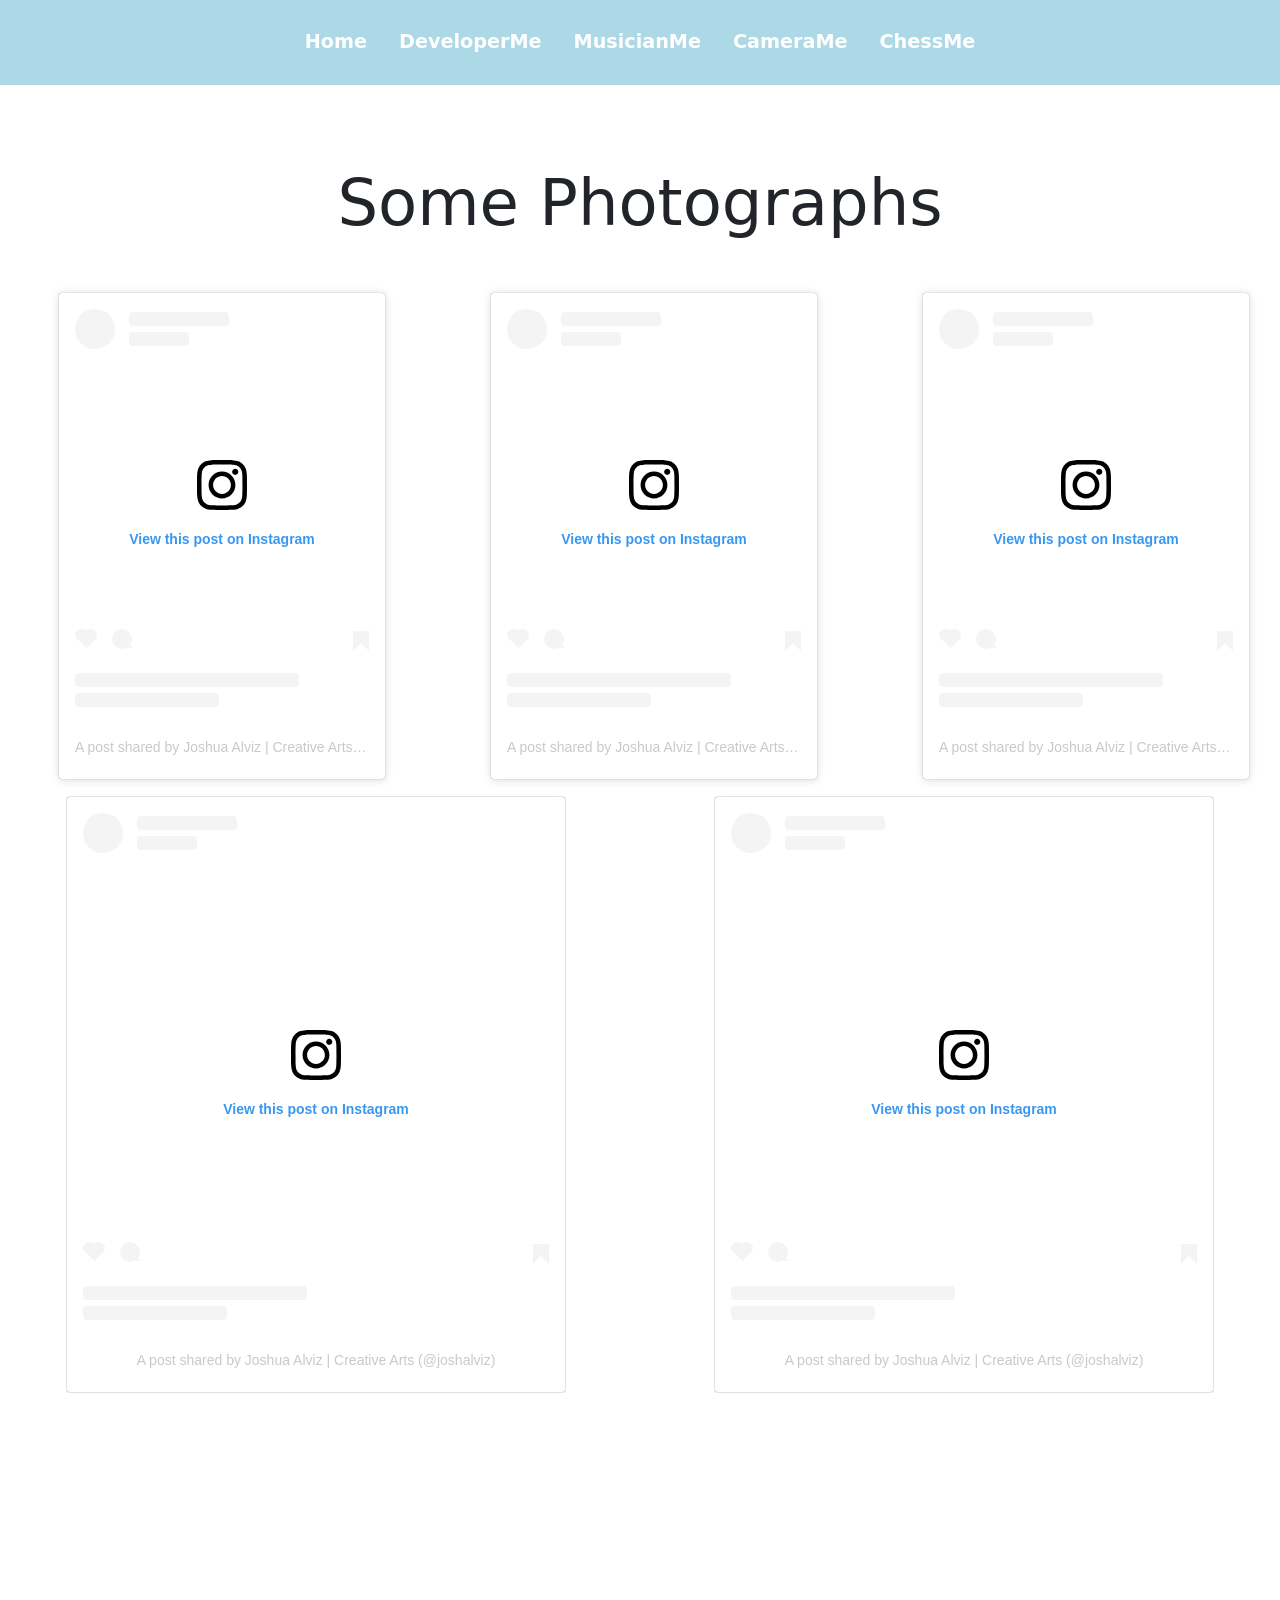
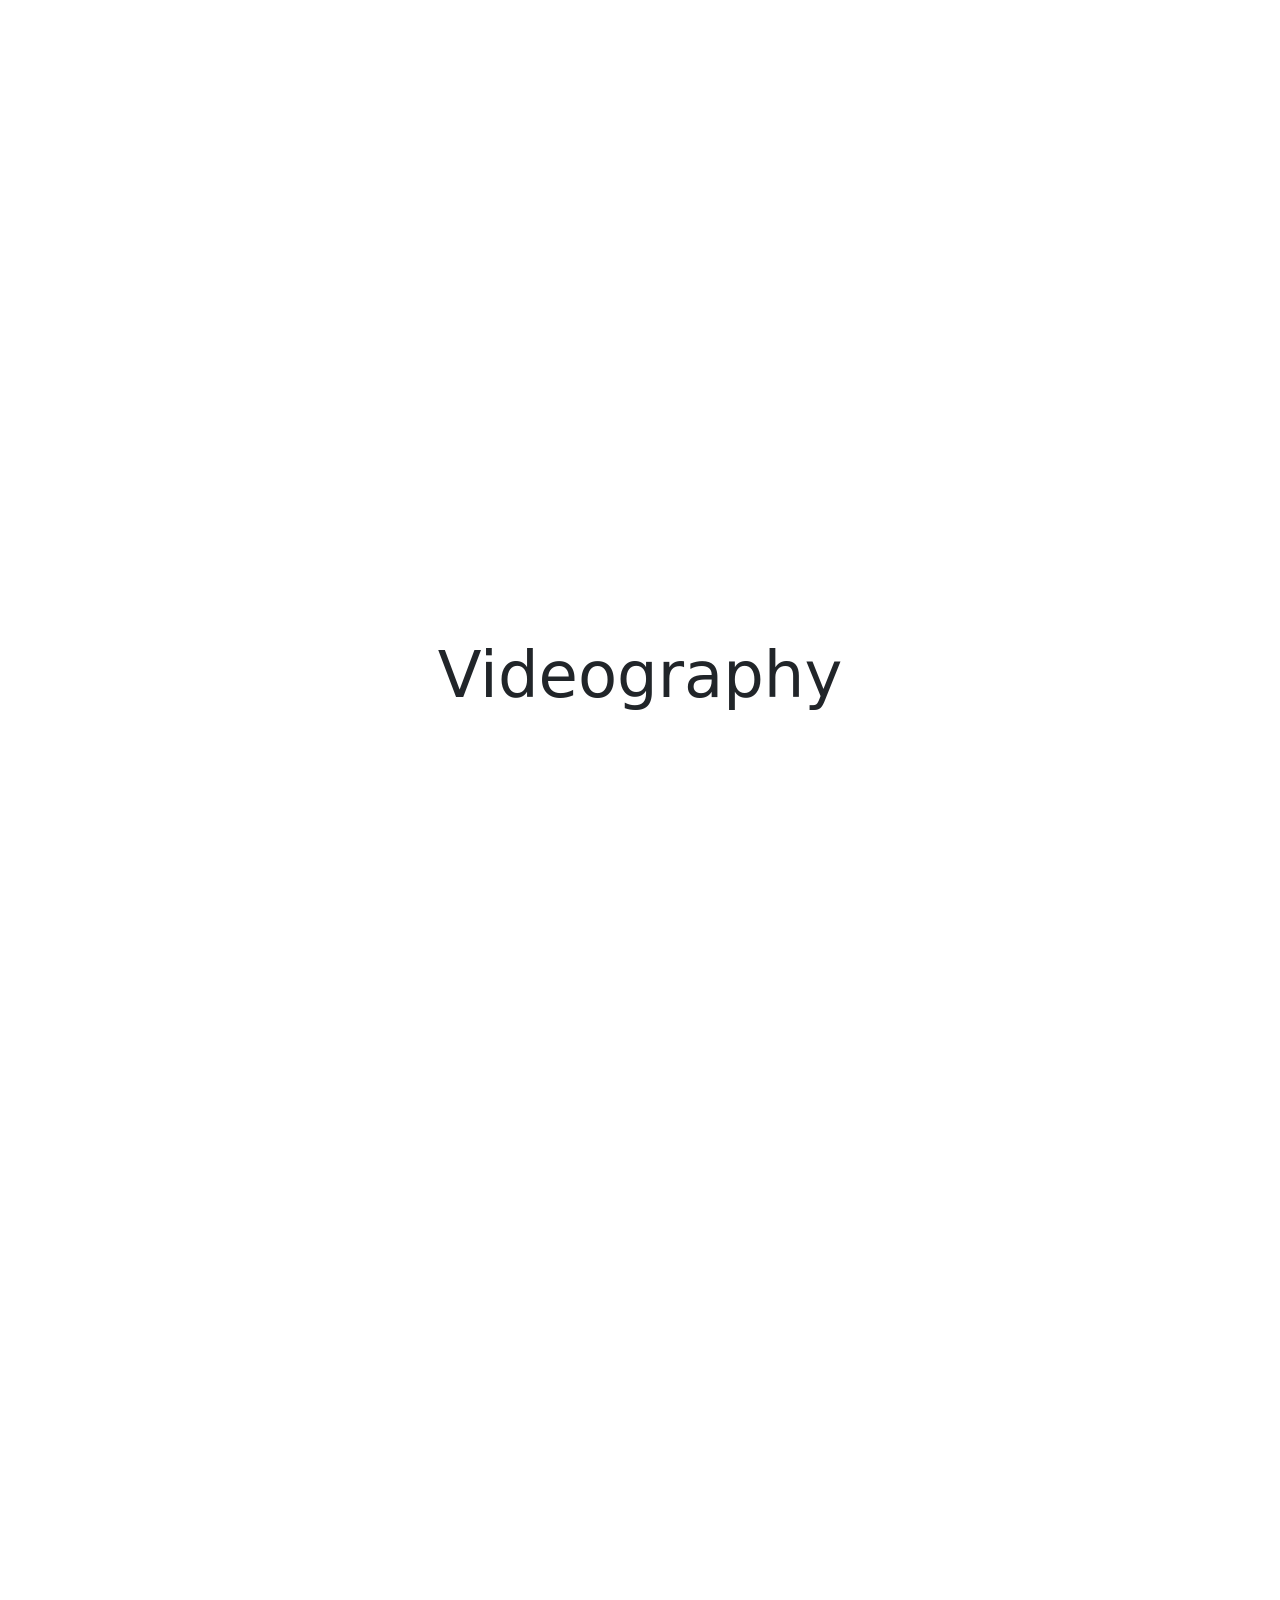
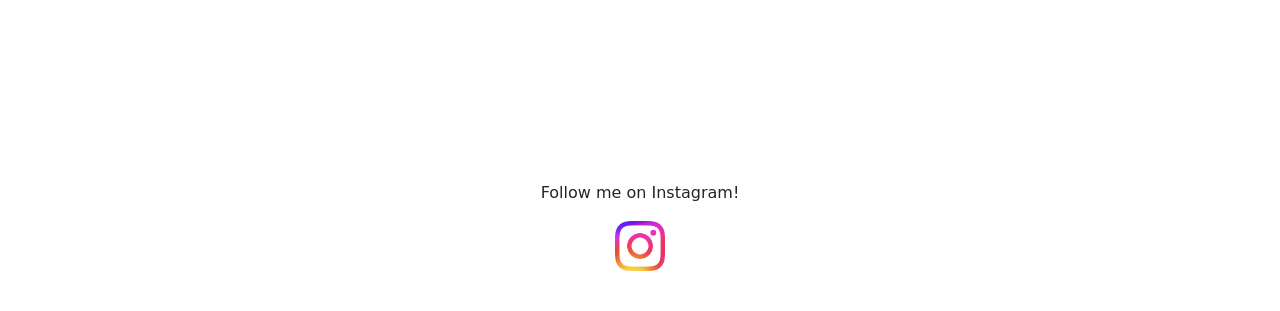
<file: camera.html>
<!doctype html>

<html lang="en">
  <head>
    <meta name="viewport" content="width=device-width, initial-scale=1.0" />

    <meta property="og:title" content="Joshua Alviz - Homepage" />
    <meta property="og:description" content="Portfolio website, about me :)" />
    <meta
      property="og:image"
      content="https://emlud68.github.io/homepage/images/ogimage.png"
    />
    <meta property="og:type" content="website" />

    <meta name="twitter:card" content="summary_large_image" />
    <meta
      name="twitter:url"
      content="https://emlud68.github.io/homepage/developer.html"
    />
    <meta name="twitter:title" content="Joshua Alviz - Homepage" />
    <meta name="twitter:description" content="Portfolio website, about me :)" />
    <meta
      name="twitter:image"
      content="https://emlud68.github.io/homepage/images/ogimage.png"
    />
    <link
      href="https://cdn.jsdelivr.net/npm/bootstrap@5.3.8/dist/css/bootstrap.min.css"
      rel="stylesheet"
      integrity="sha384-sRIl4kxILFvY47J16cr9ZwB07vP4J8+LH7qKQnuqkuIAvNWLzeN8tE5YBujZqJLB"
      crossorigin="anonymous"
    />
    <script
      src="https://cdn.jsdelivr.net/npm/bootstrap@5.3.8/dist/js/bootstrap.bundle.min.js"
      integrity="sha384-FKyoEForCGlyvwx9Hj09JcYn3nv7wiPVlz7YYwJrWVcXK/BmnVDxM+D2scQbITxI"
      crossorigin="anonymous"
    ></script>
    <link href="styles.css" rel="stylesheet" />
    <title>My Webpage</title>
  </head>
  <body>
    <nav id="nav-container">
      <ul class="nav justify-content-center">
        <li class="nav-item">
          <a class="nav-link" href="index.html">Home</a>
        </li>
        <li class="nav-item">
          <a class="nav-link" href="developer.html">DeveloperMe</a>
        </li>
        <li class="nav-item">
          <a class="nav-link" href="musician.html">MusicianMe</a>
        </li>
        <li class="nav-item">
          <a class="nav-link" href="camera.html">CameraMe</a>
        </li>
        <li class="nav-item">
          <a class="nav-link" href="chess.html">ChessMe</a>
        </li>
      </ul>
    </nav>
    <div>
      <section class="artistic-section">
        <h2 class="display-3">Some Photographs</h2>
        <div class="flex-showcase">
          <div class="insta">
            <blockquote
              class="instagram-media"
              data-instgrm-permalink="https://www.instagram.com/p/DU46tyaCcLK/?utm_source=ig_embed&amp;utm_campaign=loading"
              data-instgrm-version="14"
              style="
                background: #fff;
                border: 0;
                border-radius: 3px;
                box-shadow:
                  0 0 1px 0 rgba(0, 0, 0, 0.5),
                  0 1px 10px 0 rgba(0, 0, 0, 0.15);
                margin: 1px;
                max-width: 540px;
                min-width: 326px;
                padding: 0;
                width: 99.375%;
                width: -webkit-calc(100% - 2px);
                width: calc(100% - 2px);
              "
            >
              <div style="padding: 16px">
                <a
                  href="https://www.instagram.com/p/DU46tyaCcLK/?utm_source=ig_embed&amp;utm_campaign=loading"
                  style="
                    background: #ffffff;
                    line-height: 0;
                    padding: 0 0;
                    text-align: center;
                    text-decoration: none;
                    width: 100%;
                  "
                  target="_blank"
                >
                  <div
                    style="
                      display: flex;
                      flex-direction: row;
                      align-items: center;
                    "
                  >
                    <div
                      style="
                        background-color: #f4f4f4;
                        border-radius: 50%;
                        flex-grow: 0;
                        height: 40px;
                        margin-right: 14px;
                        width: 40px;
                      "
                    ></div>
                    <div
                      style="
                        display: flex;
                        flex-direction: column;
                        flex-grow: 1;
                        justify-content: center;
                      "
                    >
                      <div
                        style="
                          background-color: #f4f4f4;
                          border-radius: 4px;
                          flex-grow: 0;
                          height: 14px;
                          margin-bottom: 6px;
                          width: 100px;
                        "
                      ></div>
                      <div
                        style="
                          background-color: #f4f4f4;
                          border-radius: 4px;
                          flex-grow: 0;
                          height: 14px;
                          width: 60px;
                        "
                      ></div>
                    </div>
                  </div>
                  <div style="padding: 19% 0"></div>
                  <div
                    style="
                      display: block;
                      height: 50px;
                      margin: 0 auto 12px;
                      width: 50px;
                    "
                  >
                    <svg
                      width="50px"
                      height="50px"
                      viewBox="0 0 60 60"
                      version="1.1"
                      xmlns="https://www.w3.org/2000/svg"
                      xmlns:xlink="https://www.w3.org/1999/xlink"
                    >
                      <g
                        stroke="none"
                        stroke-width="1"
                        fill="none"
                        fill-rule="evenodd"
                      >
                        <g
                          transform="translate(-511.000000, -20.000000)"
                          fill="#000000"
                        >
                          <g>
                            <path
                              d="M556.869,30.41 C554.814,30.41 553.148,32.076 553.148,34.131 C553.148,36.186 554.814,37.852 556.869,37.852 C558.924,37.852 560.59,36.186 560.59,34.131 C560.59,32.076 558.924,30.41 556.869,30.41 M541,60.657 C535.114,60.657 530.342,55.887 530.342,50 C530.342,44.114 535.114,39.342 541,39.342 C546.887,39.342 551.658,44.114 551.658,50 C551.658,55.887 546.887,60.657 541,60.657 M541,33.886 C532.1,33.886 524.886,41.1 524.886,50 C524.886,58.899 532.1,66.113 541,66.113 C549.9,66.113 557.115,58.899 557.115,50 C557.115,41.1 549.9,33.886 541,33.886 M565.378,62.101 C565.244,65.022 564.756,66.606 564.346,67.663 C563.803,69.06 563.154,70.057 562.106,71.106 C561.058,72.155 560.06,72.803 558.662,73.347 C557.607,73.757 556.021,74.244 553.102,74.378 C549.944,74.521 548.997,74.552 541,74.552 C533.003,74.552 532.056,74.521 528.898,74.378 C525.979,74.244 524.393,73.757 523.338,73.347 C521.94,72.803 520.942,72.155 519.894,71.106 C518.846,70.057 518.197,69.06 517.654,67.663 C517.244,66.606 516.755,65.022 516.623,62.101 C516.479,58.943 516.448,57.996 516.448,50 C516.448,42.003 516.479,41.056 516.623,37.899 C516.755,34.978 517.244,33.391 517.654,32.338 C518.197,30.938 518.846,29.942 519.894,28.894 C520.942,27.846 521.94,27.196 523.338,26.654 C524.393,26.244 525.979,25.756 528.898,25.623 C532.057,25.479 533.004,25.448 541,25.448 C548.997,25.448 549.943,25.479 553.102,25.623 C556.021,25.756 557.607,26.244 558.662,26.654 C560.06,27.196 561.058,27.846 562.106,28.894 C563.154,29.942 563.803,30.938 564.346,32.338 C564.756,33.391 565.244,34.978 565.378,37.899 C565.522,41.056 565.552,42.003 565.552,50 C565.552,57.996 565.522,58.943 565.378,62.101 M570.82,37.631 C570.674,34.438 570.167,32.258 569.425,30.349 C568.659,28.377 567.633,26.702 565.965,25.035 C564.297,23.368 562.623,22.342 560.652,21.575 C558.743,20.834 556.562,20.326 553.369,20.18 C550.169,20.033 549.148,20 541,20 C532.853,20 531.831,20.033 528.631,20.18 C525.438,20.326 523.257,20.834 521.349,21.575 C519.376,22.342 517.703,23.368 516.035,25.035 C514.368,26.702 513.342,28.377 512.574,30.349 C511.834,32.258 511.326,34.438 511.181,37.631 C511.035,40.831 511,41.851 511,50 C511,58.147 511.035,59.17 511.181,62.369 C511.326,65.562 511.834,67.743 512.574,69.651 C513.342,71.625 514.368,73.296 516.035,74.965 C517.703,76.634 519.376,77.658 521.349,78.425 C523.257,79.167 525.438,79.673 528.631,79.82 C531.831,79.965 532.853,80.001 541,80.001 C549.148,80.001 550.169,79.965 553.369,79.82 C556.562,79.673 558.743,79.167 560.652,78.425 C562.623,77.658 564.297,76.634 565.965,74.965 C567.633,73.296 568.659,71.625 569.425,69.651 C570.167,67.743 570.674,65.562 570.82,62.369 C570.966,59.17 571,58.147 571,50 C571,41.851 570.966,40.831 570.82,37.631"
                            ></path>
                          </g>
                        </g>
                      </g>
                    </svg>
                  </div>
                  <div style="padding-top: 8px">
                    <div
                      style="
                        color: #3897f0;
                        font-family: Arial, sans-serif;
                        font-size: 14px;
                        font-style: normal;
                        font-weight: 550;
                        line-height: 18px;
                      "
                    >
                      View this post on Instagram
                    </div>
                  </div>
                  <div style="padding: 12.5% 0"></div>
                  <div
                    style="
                      display: flex;
                      flex-direction: row;
                      margin-bottom: 14px;
                      align-items: center;
                    "
                  >
                    <div>
                      <div
                        style="
                          background-color: #f4f4f4;
                          border-radius: 50%;
                          height: 12.5px;
                          width: 12.5px;
                          transform: translateX(0px) translateY(7px);
                        "
                      ></div>
                      <div
                        style="
                          background-color: #f4f4f4;
                          height: 12.5px;
                          transform: rotate(-45deg) translateX(3px)
                            translateY(1px);
                          width: 12.5px;
                          flex-grow: 0;
                          margin-right: 14px;
                          margin-left: 2px;
                        "
                      ></div>
                      <div
                        style="
                          background-color: #f4f4f4;
                          border-radius: 50%;
                          height: 12.5px;
                          width: 12.5px;
                          transform: translateX(9px) translateY(-18px);
                        "
                      ></div>
                    </div>
                    <div style="margin-left: 8px">
                      <div
                        style="
                          background-color: #f4f4f4;
                          border-radius: 50%;
                          flex-grow: 0;
                          height: 20px;
                          width: 20px;
                        "
                      ></div>
                      <div
                        style="
                          width: 0;
                          height: 0;
                          border-top: 2px solid transparent;
                          border-left: 6px solid #f4f4f4;
                          border-bottom: 2px solid transparent;
                          transform: translateX(16px) translateY(-4px)
                            rotate(30deg);
                        "
                      ></div>
                    </div>
                    <div style="margin-left: auto">
                      <div
                        style="
                          width: 0px;
                          border-top: 8px solid #f4f4f4;
                          border-right: 8px solid transparent;
                          transform: translateY(16px);
                        "
                      ></div>
                      <div
                        style="
                          background-color: #f4f4f4;
                          flex-grow: 0;
                          height: 12px;
                          width: 16px;
                          transform: translateY(-4px);
                        "
                      ></div>
                      <div
                        style="
                          width: 0;
                          height: 0;
                          border-top: 8px solid #f4f4f4;
                          border-left: 8px solid transparent;
                          transform: translateY(-4px) translateX(8px);
                        "
                      ></div>
                    </div>
                  </div>
                  <div
                    style="
                      display: flex;
                      flex-direction: column;
                      flex-grow: 1;
                      justify-content: center;
                      margin-bottom: 24px;
                    "
                  >
                    <div
                      style="
                        background-color: #f4f4f4;
                        border-radius: 4px;
                        flex-grow: 0;
                        height: 14px;
                        margin-bottom: 6px;
                        width: 224px;
                      "
                    ></div>
                    <div
                      style="
                        background-color: #f4f4f4;
                        border-radius: 4px;
                        flex-grow: 0;
                        height: 14px;
                        width: 144px;
                      "
                    ></div></div
                ></a>
                <p
                  style="
                    color: #c9c8cd;
                    font-family: Arial, sans-serif;
                    font-size: 14px;
                    line-height: 17px;
                    margin-bottom: 0;
                    margin-top: 8px;
                    overflow: hidden;
                    padding: 8px 0 7px;
                    text-align: center;
                    text-overflow: ellipsis;
                    white-space: nowrap;
                  "
                >
                  <a
                    href="https://www.instagram.com/p/DU46tyaCcLK/?utm_source=ig_embed&amp;utm_campaign=loading"
                    style="
                      color: #c9c8cd;
                      font-family: Arial, sans-serif;
                      font-size: 14px;
                      font-style: normal;
                      font-weight: normal;
                      line-height: 17px;
                      text-decoration: none;
                    "
                    target="_blank"
                    >A post shared by Joshua Alviz | Creative Arts
                    (@joshalviz)</a
                  >
                </p>
              </div>
            </blockquote>
            <script async src="//www.instagram.com/embed.js"></script>
          </div>
          <div class="insta">
            <blockquote
              class="instagram-media"
              data-instgrm-permalink="https://www.instagram.com/p/DU0PisGCRni/?utm_source=ig_embed&amp;utm_campaign=loading"
              data-instgrm-version="14"
              style="
                background: #fff;
                border: 0;
                border-radius: 3px;
                box-shadow:
                  0 0 1px 0 rgba(0, 0, 0, 0.5),
                  0 1px 10px 0 rgba(0, 0, 0, 0.15);
                margin: 1px;
                max-width: 540px;
                min-width: 326px;
                padding: 0;
                width: 99.375%;
                width: -webkit-calc(100% - 2px);
                width: calc(100% - 2px);
              "
            >
              <div style="padding: 16px">
                <a
                  href="https://www.instagram.com/p/DU0PisGCRni/?utm_source=ig_embed&amp;utm_campaign=loading"
                  style="
                    background: #ffffff;
                    line-height: 0;
                    padding: 0 0;
                    text-align: center;
                    text-decoration: none;
                    width: 100%;
                  "
                  target="_blank"
                >
                  <div
                    style="
                      display: flex;
                      flex-direction: row;
                      align-items: center;
                    "
                  >
                    <div
                      style="
                        background-color: #f4f4f4;
                        border-radius: 50%;
                        flex-grow: 0;
                        height: 40px;
                        margin-right: 14px;
                        width: 40px;
                      "
                    ></div>
                    <div
                      style="
                        display: flex;
                        flex-direction: column;
                        flex-grow: 1;
                        justify-content: center;
                      "
                    >
                      <div
                        style="
                          background-color: #f4f4f4;
                          border-radius: 4px;
                          flex-grow: 0;
                          height: 14px;
                          margin-bottom: 6px;
                          width: 100px;
                        "
                      ></div>
                      <div
                        style="
                          background-color: #f4f4f4;
                          border-radius: 4px;
                          flex-grow: 0;
                          height: 14px;
                          width: 60px;
                        "
                      ></div>
                    </div>
                  </div>
                  <div style="padding: 19% 0"></div>
                  <div
                    style="
                      display: block;
                      height: 50px;
                      margin: 0 auto 12px;
                      width: 50px;
                    "
                  >
                    <svg
                      width="50px"
                      height="50px"
                      viewBox="0 0 60 60"
                      version="1.1"
                      xmlns="https://www.w3.org/2000/svg"
                      xmlns:xlink="https://www.w3.org/1999/xlink"
                    >
                      <g
                        stroke="none"
                        stroke-width="1"
                        fill="none"
                        fill-rule="evenodd"
                      >
                        <g
                          transform="translate(-511.000000, -20.000000)"
                          fill="#000000"
                        >
                          <g>
                            <path
                              d="M556.869,30.41 C554.814,30.41 553.148,32.076 553.148,34.131 C553.148,36.186 554.814,37.852 556.869,37.852 C558.924,37.852 560.59,36.186 560.59,34.131 C560.59,32.076 558.924,30.41 556.869,30.41 M541,60.657 C535.114,60.657 530.342,55.887 530.342,50 C530.342,44.114 535.114,39.342 541,39.342 C546.887,39.342 551.658,44.114 551.658,50 C551.658,55.887 546.887,60.657 541,60.657 M541,33.886 C532.1,33.886 524.886,41.1 524.886,50 C524.886,58.899 532.1,66.113 541,66.113 C549.9,66.113 557.115,58.899 557.115,50 C557.115,41.1 549.9,33.886 541,33.886 M565.378,62.101 C565.244,65.022 564.756,66.606 564.346,67.663 C563.803,69.06 563.154,70.057 562.106,71.106 C561.058,72.155 560.06,72.803 558.662,73.347 C557.607,73.757 556.021,74.244 553.102,74.378 C549.944,74.521 548.997,74.552 541,74.552 C533.003,74.552 532.056,74.521 528.898,74.378 C525.979,74.244 524.393,73.757 523.338,73.347 C521.94,72.803 520.942,72.155 519.894,71.106 C518.846,70.057 518.197,69.06 517.654,67.663 C517.244,66.606 516.755,65.022 516.623,62.101 C516.479,58.943 516.448,57.996 516.448,50 C516.448,42.003 516.479,41.056 516.623,37.899 C516.755,34.978 517.244,33.391 517.654,32.338 C518.197,30.938 518.846,29.942 519.894,28.894 C520.942,27.846 521.94,27.196 523.338,26.654 C524.393,26.244 525.979,25.756 528.898,25.623 C532.057,25.479 533.004,25.448 541,25.448 C548.997,25.448 549.943,25.479 553.102,25.623 C556.021,25.756 557.607,26.244 558.662,26.654 C560.06,27.196 561.058,27.846 562.106,28.894 C563.154,29.942 563.803,30.938 564.346,32.338 C564.756,33.391 565.244,34.978 565.378,37.899 C565.522,41.056 565.552,42.003 565.552,50 C565.552,57.996 565.522,58.943 565.378,62.101 M570.82,37.631 C570.674,34.438 570.167,32.258 569.425,30.349 C568.659,28.377 567.633,26.702 565.965,25.035 C564.297,23.368 562.623,22.342 560.652,21.575 C558.743,20.834 556.562,20.326 553.369,20.18 C550.169,20.033 549.148,20 541,20 C532.853,20 531.831,20.033 528.631,20.18 C525.438,20.326 523.257,20.834 521.349,21.575 C519.376,22.342 517.703,23.368 516.035,25.035 C514.368,26.702 513.342,28.377 512.574,30.349 C511.834,32.258 511.326,34.438 511.181,37.631 C511.035,40.831 511,41.851 511,50 C511,58.147 511.035,59.17 511.181,62.369 C511.326,65.562 511.834,67.743 512.574,69.651 C513.342,71.625 514.368,73.296 516.035,74.965 C517.703,76.634 519.376,77.658 521.349,78.425 C523.257,79.167 525.438,79.673 528.631,79.82 C531.831,79.965 532.853,80.001 541,80.001 C549.148,80.001 550.169,79.965 553.369,79.82 C556.562,79.673 558.743,79.167 560.652,78.425 C562.623,77.658 564.297,76.634 565.965,74.965 C567.633,73.296 568.659,71.625 569.425,69.651 C570.167,67.743 570.674,65.562 570.82,62.369 C570.966,59.17 571,58.147 571,50 C571,41.851 570.966,40.831 570.82,37.631"
                            ></path>
                          </g>
                        </g>
                      </g>
                    </svg>
                  </div>
                  <div style="padding-top: 8px">
                    <div
                      style="
                        color: #3897f0;
                        font-family: Arial, sans-serif;
                        font-size: 14px;
                        font-style: normal;
                        font-weight: 550;
                        line-height: 18px;
                      "
                    >
                      View this post on Instagram
                    </div>
                  </div>
                  <div style="padding: 12.5% 0"></div>
                  <div
                    style="
                      display: flex;
                      flex-direction: row;
                      margin-bottom: 14px;
                      align-items: center;
                    "
                  >
                    <div>
                      <div
                        style="
                          background-color: #f4f4f4;
                          border-radius: 50%;
                          height: 12.5px;
                          width: 12.5px;
                          transform: translateX(0px) translateY(7px);
                        "
                      ></div>
                      <div
                        style="
                          background-color: #f4f4f4;
                          height: 12.5px;
                          transform: rotate(-45deg) translateX(3px)
                            translateY(1px);
                          width: 12.5px;
                          flex-grow: 0;
                          margin-right: 14px;
                          margin-left: 2px;
                        "
                      ></div>
                      <div
                        style="
                          background-color: #f4f4f4;
                          border-radius: 50%;
                          height: 12.5px;
                          width: 12.5px;
                          transform: translateX(9px) translateY(-18px);
                        "
                      ></div>
                    </div>
                    <div style="margin-left: 8px">
                      <div
                        style="
                          background-color: #f4f4f4;
                          border-radius: 50%;
                          flex-grow: 0;
                          height: 20px;
                          width: 20px;
                        "
                      ></div>
                      <div
                        style="
                          width: 0;
                          height: 0;
                          border-top: 2px solid transparent;
                          border-left: 6px solid #f4f4f4;
                          border-bottom: 2px solid transparent;
                          transform: translateX(16px) translateY(-4px)
                            rotate(30deg);
                        "
                      ></div>
                    </div>
                    <div style="margin-left: auto">
                      <div
                        style="
                          width: 0px;
                          border-top: 8px solid #f4f4f4;
                          border-right: 8px solid transparent;
                          transform: translateY(16px);
                        "
                      ></div>
                      <div
                        style="
                          background-color: #f4f4f4;
                          flex-grow: 0;
                          height: 12px;
                          width: 16px;
                          transform: translateY(-4px);
                        "
                      ></div>
                      <div
                        style="
                          width: 0;
                          height: 0;
                          border-top: 8px solid #f4f4f4;
                          border-left: 8px solid transparent;
                          transform: translateY(-4px) translateX(8px);
                        "
                      ></div>
                    </div>
                  </div>
                  <div
                    style="
                      display: flex;
                      flex-direction: column;
                      flex-grow: 1;
                      justify-content: center;
                      margin-bottom: 24px;
                    "
                  >
                    <div
                      style="
                        background-color: #f4f4f4;
                        border-radius: 4px;
                        flex-grow: 0;
                        height: 14px;
                        margin-bottom: 6px;
                        width: 224px;
                      "
                    ></div>
                    <div
                      style="
                        background-color: #f4f4f4;
                        border-radius: 4px;
                        flex-grow: 0;
                        height: 14px;
                        width: 144px;
                      "
                    ></div></div
                ></a>
                <p
                  style="
                    color: #c9c8cd;
                    font-family: Arial, sans-serif;
                    font-size: 14px;
                    line-height: 17px;
                    margin-bottom: 0;
                    margin-top: 8px;
                    overflow: hidden;
                    padding: 8px 0 7px;
                    text-align: center;
                    text-overflow: ellipsis;
                    white-space: nowrap;
                  "
                >
                  <a
                    href="https://www.instagram.com/p/DU0PisGCRni/?utm_source=ig_embed&amp;utm_campaign=loading"
                    style="
                      color: #c9c8cd;
                      font-family: Arial, sans-serif;
                      font-size: 14px;
                      font-style: normal;
                      font-weight: normal;
                      line-height: 17px;
                      text-decoration: none;
                    "
                    target="_blank"
                    >A post shared by Joshua Alviz | Creative Arts
                    (@joshalviz)</a
                  >
                </p>
              </div>
            </blockquote>
            <script async src="//www.instagram.com/embed.js"></script>
          </div>
          <div class="insta">
            <blockquote
              class="instagram-media"
              data-instgrm-permalink="https://www.instagram.com/p/DUiS-FeiZb5/?utm_source=ig_embed&amp;utm_campaign=loading"
              data-instgrm-version="14"
              style="
                background: #fff;
                border: 0;
                border-radius: 3px;
                box-shadow:
                  0 0 1px 0 rgba(0, 0, 0, 0.5),
                  0 1px 10px 0 rgba(0, 0, 0, 0.15);
                margin: 1px;
                max-width: 540px;
                min-width: 326px;
                padding: 0;
                width: 99.375%;
                width: -webkit-calc(100% - 2px);
                width: calc(100% - 2px);
              "
            >
              <div style="padding: 16px">
                <a
                  href="https://www.instagram.com/p/DUiS-FeiZb5/?utm_source=ig_embed&amp;utm_campaign=loading"
                  style="
                    background: #ffffff;
                    line-height: 0;
                    padding: 0 0;
                    text-align: center;
                    text-decoration: none;
                    width: 100%;
                  "
                  target="_blank"
                >
                  <div
                    style="
                      display: flex;
                      flex-direction: row;
                      align-items: center;
                    "
                  >
                    <div
                      style="
                        background-color: #f4f4f4;
                        border-radius: 50%;
                        flex-grow: 0;
                        height: 40px;
                        margin-right: 14px;
                        width: 40px;
                      "
                    ></div>
                    <div
                      style="
                        display: flex;
                        flex-direction: column;
                        flex-grow: 1;
                        justify-content: center;
                      "
                    >
                      <div
                        style="
                          background-color: #f4f4f4;
                          border-radius: 4px;
                          flex-grow: 0;
                          height: 14px;
                          margin-bottom: 6px;
                          width: 100px;
                        "
                      ></div>
                      <div
                        style="
                          background-color: #f4f4f4;
                          border-radius: 4px;
                          flex-grow: 0;
                          height: 14px;
                          width: 60px;
                        "
                      ></div>
                    </div>
                  </div>
                  <div style="padding: 19% 0"></div>
                  <div
                    style="
                      display: block;
                      height: 50px;
                      margin: 0 auto 12px;
                      width: 50px;
                    "
                  >
                    <svg
                      width="50px"
                      height="50px"
                      viewBox="0 0 60 60"
                      version="1.1"
                      xmlns="https://www.w3.org/2000/svg"
                      xmlns:xlink="https://www.w3.org/1999/xlink"
                    >
                      <g
                        stroke="none"
                        stroke-width="1"
                        fill="none"
                        fill-rule="evenodd"
                      >
                        <g
                          transform="translate(-511.000000, -20.000000)"
                          fill="#000000"
                        >
                          <g>
                            <path
                              d="M556.869,30.41 C554.814,30.41 553.148,32.076 553.148,34.131 C553.148,36.186 554.814,37.852 556.869,37.852 C558.924,37.852 560.59,36.186 560.59,34.131 C560.59,32.076 558.924,30.41 556.869,30.41 M541,60.657 C535.114,60.657 530.342,55.887 530.342,50 C530.342,44.114 535.114,39.342 541,39.342 C546.887,39.342 551.658,44.114 551.658,50 C551.658,55.887 546.887,60.657 541,60.657 M541,33.886 C532.1,33.886 524.886,41.1 524.886,50 C524.886,58.899 532.1,66.113 541,66.113 C549.9,66.113 557.115,58.899 557.115,50 C557.115,41.1 549.9,33.886 541,33.886 M565.378,62.101 C565.244,65.022 564.756,66.606 564.346,67.663 C563.803,69.06 563.154,70.057 562.106,71.106 C561.058,72.155 560.06,72.803 558.662,73.347 C557.607,73.757 556.021,74.244 553.102,74.378 C549.944,74.521 548.997,74.552 541,74.552 C533.003,74.552 532.056,74.521 528.898,74.378 C525.979,74.244 524.393,73.757 523.338,73.347 C521.94,72.803 520.942,72.155 519.894,71.106 C518.846,70.057 518.197,69.06 517.654,67.663 C517.244,66.606 516.755,65.022 516.623,62.101 C516.479,58.943 516.448,57.996 516.448,50 C516.448,42.003 516.479,41.056 516.623,37.899 C516.755,34.978 517.244,33.391 517.654,32.338 C518.197,30.938 518.846,29.942 519.894,28.894 C520.942,27.846 521.94,27.196 523.338,26.654 C524.393,26.244 525.979,25.756 528.898,25.623 C532.057,25.479 533.004,25.448 541,25.448 C548.997,25.448 549.943,25.479 553.102,25.623 C556.021,25.756 557.607,26.244 558.662,26.654 C560.06,27.196 561.058,27.846 562.106,28.894 C563.154,29.942 563.803,30.938 564.346,32.338 C564.756,33.391 565.244,34.978 565.378,37.899 C565.522,41.056 565.552,42.003 565.552,50 C565.552,57.996 565.522,58.943 565.378,62.101 M570.82,37.631 C570.674,34.438 570.167,32.258 569.425,30.349 C568.659,28.377 567.633,26.702 565.965,25.035 C564.297,23.368 562.623,22.342 560.652,21.575 C558.743,20.834 556.562,20.326 553.369,20.18 C550.169,20.033 549.148,20 541,20 C532.853,20 531.831,20.033 528.631,20.18 C525.438,20.326 523.257,20.834 521.349,21.575 C519.376,22.342 517.703,23.368 516.035,25.035 C514.368,26.702 513.342,28.377 512.574,30.349 C511.834,32.258 511.326,34.438 511.181,37.631 C511.035,40.831 511,41.851 511,50 C511,58.147 511.035,59.17 511.181,62.369 C511.326,65.562 511.834,67.743 512.574,69.651 C513.342,71.625 514.368,73.296 516.035,74.965 C517.703,76.634 519.376,77.658 521.349,78.425 C523.257,79.167 525.438,79.673 528.631,79.82 C531.831,79.965 532.853,80.001 541,80.001 C549.148,80.001 550.169,79.965 553.369,79.82 C556.562,79.673 558.743,79.167 560.652,78.425 C562.623,77.658 564.297,76.634 565.965,74.965 C567.633,73.296 568.659,71.625 569.425,69.651 C570.167,67.743 570.674,65.562 570.82,62.369 C570.966,59.17 571,58.147 571,50 C571,41.851 570.966,40.831 570.82,37.631"
                            ></path>
                          </g>
                        </g>
                      </g>
                    </svg>
                  </div>
                  <div style="padding-top: 8px">
                    <div
                      style="
                        color: #3897f0;
                        font-family: Arial, sans-serif;
                        font-size: 14px;
                        font-style: normal;
                        font-weight: 550;
                        line-height: 18px;
                      "
                    >
                      View this post on Instagram
                    </div>
                  </div>
                  <div style="padding: 12.5% 0"></div>
                  <div
                    style="
                      display: flex;
                      flex-direction: row;
                      margin-bottom: 14px;
                      align-items: center;
                    "
                  >
                    <div>
                      <div
                        style="
                          background-color: #f4f4f4;
                          border-radius: 50%;
                          height: 12.5px;
                          width: 12.5px;
                          transform: translateX(0px) translateY(7px);
                        "
                      ></div>
                      <div
                        style="
                          background-color: #f4f4f4;
                          height: 12.5px;
                          transform: rotate(-45deg) translateX(3px)
                            translateY(1px);
                          width: 12.5px;
                          flex-grow: 0;
                          margin-right: 14px;
                          margin-left: 2px;
                        "
                      ></div>
                      <div
                        style="
                          background-color: #f4f4f4;
                          border-radius: 50%;
                          height: 12.5px;
                          width: 12.5px;
                          transform: translateX(9px) translateY(-18px);
                        "
                      ></div>
                    </div>
                    <div style="margin-left: 8px">
                      <div
                        style="
                          background-color: #f4f4f4;
                          border-radius: 50%;
                          flex-grow: 0;
                          height: 20px;
                          width: 20px;
                        "
                      ></div>
                      <div
                        style="
                          width: 0;
                          height: 0;
                          border-top: 2px solid transparent;
                          border-left: 6px solid #f4f4f4;
                          border-bottom: 2px solid transparent;
                          transform: translateX(16px) translateY(-4px)
                            rotate(30deg);
                        "
                      ></div>
                    </div>
                    <div style="margin-left: auto">
                      <div
                        style="
                          width: 0px;
                          border-top: 8px solid #f4f4f4;
                          border-right: 8px solid transparent;
                          transform: translateY(16px);
                        "
                      ></div>
                      <div
                        style="
                          background-color: #f4f4f4;
                          flex-grow: 0;
                          height: 12px;
                          width: 16px;
                          transform: translateY(-4px);
                        "
                      ></div>
                      <div
                        style="
                          width: 0;
                          height: 0;
                          border-top: 8px solid #f4f4f4;
                          border-left: 8px solid transparent;
                          transform: translateY(-4px) translateX(8px);
                        "
                      ></div>
                    </div>
                  </div>
                  <div
                    style="
                      display: flex;
                      flex-direction: column;
                      flex-grow: 1;
                      justify-content: center;
                      margin-bottom: 24px;
                    "
                  >
                    <div
                      style="
                        background-color: #f4f4f4;
                        border-radius: 4px;
                        flex-grow: 0;
                        height: 14px;
                        margin-bottom: 6px;
                        width: 224px;
                      "
                    ></div>
                    <div
                      style="
                        background-color: #f4f4f4;
                        border-radius: 4px;
                        flex-grow: 0;
                        height: 14px;
                        width: 144px;
                      "
                    ></div></div
                ></a>
                <p
                  style="
                    color: #c9c8cd;
                    font-family: Arial, sans-serif;
                    font-size: 14px;
                    line-height: 17px;
                    margin-bottom: 0;
                    margin-top: 8px;
                    overflow: hidden;
                    padding: 8px 0 7px;
                    text-align: center;
                    text-overflow: ellipsis;
                    white-space: nowrap;
                  "
                >
                  <a
                    href="https://www.instagram.com/p/DUiS-FeiZb5/?utm_source=ig_embed&amp;utm_campaign=loading"
                    style="
                      color: #c9c8cd;
                      font-family: Arial, sans-serif;
                      font-size: 14px;
                      font-style: normal;
                      font-weight: normal;
                      line-height: 17px;
                      text-decoration: none;
                    "
                    target="_blank"
                    >A post shared by Joshua Alviz | Creative Arts
                    (@joshalviz)</a
                  >
                </p>
              </div>
            </blockquote>
            <script async src="//www.instagram.com/embed.js"></script>
          </div>
          <div class="insta-horizontal">
            <blockquote
              class="instagram-media"
              data-instgrm-permalink="https://www.instagram.com/p/DBWjLW-yYhl/?utm_source=ig_embed&amp;utm_campaign=loading"
              data-instgrm-version="14"
              style="
                background: #fff;
                border: 0;
                border-radius: 3px;
                box-shadow:
                  0 0 1px 0 rgba(0, 0, 0, 0.5),
                  0 1px 10px 0 rgba(0, 0, 0, 0.15);
                margin: 1px;
                max-width: 540px;
                min-width: 326px;
                padding: 0;
                width: 99.375%;
                width: -webkit-calc(100% - 2px);
                width: calc(100% - 2px);
              "
            >
              <div style="padding: 16px">
                <a
                  href="https://www.instagram.com/p/DBWjLW-yYhl/?utm_source=ig_embed&amp;utm_campaign=loading"
                  style="
                    background: #ffffff;
                    line-height: 0;
                    padding: 0 0;
                    text-align: center;
                    text-decoration: none;
                    width: 100%;
                  "
                  target="_blank"
                >
                  <div
                    style="
                      display: flex;
                      flex-direction: row;
                      align-items: center;
                    "
                  >
                    <div
                      style="
                        background-color: #f4f4f4;
                        border-radius: 50%;
                        flex-grow: 0;
                        height: 40px;
                        margin-right: 14px;
                        width: 40px;
                      "
                    ></div>
                    <div
                      style="
                        display: flex;
                        flex-direction: column;
                        flex-grow: 1;
                        justify-content: center;
                      "
                    >
                      <div
                        style="
                          background-color: #f4f4f4;
                          border-radius: 4px;
                          flex-grow: 0;
                          height: 14px;
                          margin-bottom: 6px;
                          width: 100px;
                        "
                      ></div>
                      <div
                        style="
                          background-color: #f4f4f4;
                          border-radius: 4px;
                          flex-grow: 0;
                          height: 14px;
                          width: 60px;
                        "
                      ></div>
                    </div>
                  </div>
                  <div style="padding: 19% 0"></div>
                  <div
                    style="
                      display: block;
                      height: 50px;
                      margin: 0 auto 12px;
                      width: 50px;
                    "
                  >
                    <svg
                      width="50px"
                      height="50px"
                      viewBox="0 0 60 60"
                      version="1.1"
                      xmlns="https://www.w3.org/2000/svg"
                      xmlns:xlink="https://www.w3.org/1999/xlink"
                    >
                      <g
                        stroke="none"
                        stroke-width="1"
                        fill="none"
                        fill-rule="evenodd"
                      >
                        <g
                          transform="translate(-511.000000, -20.000000)"
                          fill="#000000"
                        >
                          <g>
                            <path
                              d="M556.869,30.41 C554.814,30.41 553.148,32.076 553.148,34.131 C553.148,36.186 554.814,37.852 556.869,37.852 C558.924,37.852 560.59,36.186 560.59,34.131 C560.59,32.076 558.924,30.41 556.869,30.41 M541,60.657 C535.114,60.657 530.342,55.887 530.342,50 C530.342,44.114 535.114,39.342 541,39.342 C546.887,39.342 551.658,44.114 551.658,50 C551.658,55.887 546.887,60.657 541,60.657 M541,33.886 C532.1,33.886 524.886,41.1 524.886,50 C524.886,58.899 532.1,66.113 541,66.113 C549.9,66.113 557.115,58.899 557.115,50 C557.115,41.1 549.9,33.886 541,33.886 M565.378,62.101 C565.244,65.022 564.756,66.606 564.346,67.663 C563.803,69.06 563.154,70.057 562.106,71.106 C561.058,72.155 560.06,72.803 558.662,73.347 C557.607,73.757 556.021,74.244 553.102,74.378 C549.944,74.521 548.997,74.552 541,74.552 C533.003,74.552 532.056,74.521 528.898,74.378 C525.979,74.244 524.393,73.757 523.338,73.347 C521.94,72.803 520.942,72.155 519.894,71.106 C518.846,70.057 518.197,69.06 517.654,67.663 C517.244,66.606 516.755,65.022 516.623,62.101 C516.479,58.943 516.448,57.996 516.448,50 C516.448,42.003 516.479,41.056 516.623,37.899 C516.755,34.978 517.244,33.391 517.654,32.338 C518.197,30.938 518.846,29.942 519.894,28.894 C520.942,27.846 521.94,27.196 523.338,26.654 C524.393,26.244 525.979,25.756 528.898,25.623 C532.057,25.479 533.004,25.448 541,25.448 C548.997,25.448 549.943,25.479 553.102,25.623 C556.021,25.756 557.607,26.244 558.662,26.654 C560.06,27.196 561.058,27.846 562.106,28.894 C563.154,29.942 563.803,30.938 564.346,32.338 C564.756,33.391 565.244,34.978 565.378,37.899 C565.522,41.056 565.552,42.003 565.552,50 C565.552,57.996 565.522,58.943 565.378,62.101 M570.82,37.631 C570.674,34.438 570.167,32.258 569.425,30.349 C568.659,28.377 567.633,26.702 565.965,25.035 C564.297,23.368 562.623,22.342 560.652,21.575 C558.743,20.834 556.562,20.326 553.369,20.18 C550.169,20.033 549.148,20 541,20 C532.853,20 531.831,20.033 528.631,20.18 C525.438,20.326 523.257,20.834 521.349,21.575 C519.376,22.342 517.703,23.368 516.035,25.035 C514.368,26.702 513.342,28.377 512.574,30.349 C511.834,32.258 511.326,34.438 511.181,37.631 C511.035,40.831 511,41.851 511,50 C511,58.147 511.035,59.17 511.181,62.369 C511.326,65.562 511.834,67.743 512.574,69.651 C513.342,71.625 514.368,73.296 516.035,74.965 C517.703,76.634 519.376,77.658 521.349,78.425 C523.257,79.167 525.438,79.673 528.631,79.82 C531.831,79.965 532.853,80.001 541,80.001 C549.148,80.001 550.169,79.965 553.369,79.82 C556.562,79.673 558.743,79.167 560.652,78.425 C562.623,77.658 564.297,76.634 565.965,74.965 C567.633,73.296 568.659,71.625 569.425,69.651 C570.167,67.743 570.674,65.562 570.82,62.369 C570.966,59.17 571,58.147 571,50 C571,41.851 570.966,40.831 570.82,37.631"
                            ></path>
                          </g>
                        </g>
                      </g>
                    </svg>
                  </div>
                  <div style="padding-top: 8px">
                    <div
                      style="
                        color: #3897f0;
                        font-family: Arial, sans-serif;
                        font-size: 14px;
                        font-style: normal;
                        font-weight: 550;
                        line-height: 18px;
                      "
                    >
                      View this post on Instagram
                    </div>
                  </div>
                  <div style="padding: 12.5% 0"></div>
                  <div
                    style="
                      display: flex;
                      flex-direction: row;
                      margin-bottom: 14px;
                      align-items: center;
                    "
                  >
                    <div>
                      <div
                        style="
                          background-color: #f4f4f4;
                          border-radius: 50%;
                          height: 12.5px;
                          width: 12.5px;
                          transform: translateX(0px) translateY(7px);
                        "
                      ></div>
                      <div
                        style="
                          background-color: #f4f4f4;
                          height: 12.5px;
                          transform: rotate(-45deg) translateX(3px)
                            translateY(1px);
                          width: 12.5px;
                          flex-grow: 0;
                          margin-right: 14px;
                          margin-left: 2px;
                        "
                      ></div>
                      <div
                        style="
                          background-color: #f4f4f4;
                          border-radius: 50%;
                          height: 12.5px;
                          width: 12.5px;
                          transform: translateX(9px) translateY(-18px);
                        "
                      ></div>
                    </div>
                    <div style="margin-left: 8px">
                      <div
                        style="
                          background-color: #f4f4f4;
                          border-radius: 50%;
                          flex-grow: 0;
                          height: 20px;
                          width: 20px;
                        "
                      ></div>
                      <div
                        style="
                          width: 0;
                          height: 0;
                          border-top: 2px solid transparent;
                          border-left: 6px solid #f4f4f4;
                          border-bottom: 2px solid transparent;
                          transform: translateX(16px) translateY(-4px)
                            rotate(30deg);
                        "
                      ></div>
                    </div>
                    <div style="margin-left: auto">
                      <div
                        style="
                          width: 0px;
                          border-top: 8px solid #f4f4f4;
                          border-right: 8px solid transparent;
                          transform: translateY(16px);
                        "
                      ></div>
                      <div
                        style="
                          background-color: #f4f4f4;
                          flex-grow: 0;
                          height: 12px;
                          width: 16px;
                          transform: translateY(-4px);
                        "
                      ></div>
                      <div
                        style="
                          width: 0;
                          height: 0;
                          border-top: 8px solid #f4f4f4;
                          border-left: 8px solid transparent;
                          transform: translateY(-4px) translateX(8px);
                        "
                      ></div>
                    </div>
                  </div>
                  <div
                    style="
                      display: flex;
                      flex-direction: column;
                      flex-grow: 1;
                      justify-content: center;
                      margin-bottom: 24px;
                    "
                  >
                    <div
                      style="
                        background-color: #f4f4f4;
                        border-radius: 4px;
                        flex-grow: 0;
                        height: 14px;
                        margin-bottom: 6px;
                        width: 224px;
                      "
                    ></div>
                    <div
                      style="
                        background-color: #f4f4f4;
                        border-radius: 4px;
                        flex-grow: 0;
                        height: 14px;
                        width: 144px;
                      "
                    ></div></div
                ></a>
                <p
                  style="
                    color: #c9c8cd;
                    font-family: Arial, sans-serif;
                    font-size: 14px;
                    line-height: 17px;
                    margin-bottom: 0;
                    margin-top: 8px;
                    overflow: hidden;
                    padding: 8px 0 7px;
                    text-align: center;
                    text-overflow: ellipsis;
                    white-space: nowrap;
                  "
                >
                  <a
                    href="https://www.instagram.com/p/DBWjLW-yYhl/?utm_source=ig_embed&amp;utm_campaign=loading"
                    style="
                      color: #c9c8cd;
                      font-family: Arial, sans-serif;
                      font-size: 14px;
                      font-style: normal;
                      font-weight: normal;
                      line-height: 17px;
                      text-decoration: none;
                    "
                    target="_blank"
                    >A post shared by Joshua Alviz | Creative Arts
                    (@joshalviz)</a
                  >
                </p>
              </div>
            </blockquote>
            <script async src="//www.instagram.com/embed.js"></script>
          </div>
          <div class="insta-horizontal">
            <blockquote
              class="instagram-media"
              data-instgrm-permalink="https://www.instagram.com/p/DGQ4EVFyjik/?utm_source=ig_embed&amp;utm_campaign=loading"
              data-instgrm-version="14"
              style="
                background: #fff;
                border: 0;
                border-radius: 3px;
                box-shadow:
                  0 0 1px 0 rgba(0, 0, 0, 0.5),
                  0 1px 10px 0 rgba(0, 0, 0, 0.15);
                margin: 1px;
                max-width: 540px;
                min-width: 326px;
                padding: 0;
                width: 99.375%;
                width: -webkit-calc(100% - 2px);
                width: calc(100% - 2px);
              "
            >
              <div style="padding: 16px">
                <a
                  href="https://www.instagram.com/p/DGQ4EVFyjik/?utm_source=ig_embed&amp;utm_campaign=loading"
                  style="
                    background: #ffffff;
                    line-height: 0;
                    padding: 0 0;
                    text-align: center;
                    text-decoration: none;
                    width: 100%;
                  "
                  target="_blank"
                >
                  <div
                    style="
                      display: flex;
                      flex-direction: row;
                      align-items: center;
                    "
                  >
                    <div
                      style="
                        background-color: #f4f4f4;
                        border-radius: 50%;
                        flex-grow: 0;
                        height: 40px;
                        margin-right: 14px;
                        width: 40px;
                      "
                    ></div>
                    <div
                      style="
                        display: flex;
                        flex-direction: column;
                        flex-grow: 1;
                        justify-content: center;
                      "
                    >
                      <div
                        style="
                          background-color: #f4f4f4;
                          border-radius: 4px;
                          flex-grow: 0;
                          height: 14px;
                          margin-bottom: 6px;
                          width: 100px;
                        "
                      ></div>
                      <div
                        style="
                          background-color: #f4f4f4;
                          border-radius: 4px;
                          flex-grow: 0;
                          height: 14px;
                          width: 60px;
                        "
                      ></div>
                    </div>
                  </div>
                  <div style="padding: 19% 0"></div>
                  <div
                    style="
                      display: block;
                      height: 50px;
                      margin: 0 auto 12px;
                      width: 50px;
                    "
                  >
                    <svg
                      width="50px"
                      height="50px"
                      viewBox="0 0 60 60"
                      version="1.1"
                      xmlns="https://www.w3.org/2000/svg"
                      xmlns:xlink="https://www.w3.org/1999/xlink"
                    >
                      <g
                        stroke="none"
                        stroke-width="1"
                        fill="none"
                        fill-rule="evenodd"
                      >
                        <g
                          transform="translate(-511.000000, -20.000000)"
                          fill="#000000"
                        >
                          <g>
                            <path
                              d="M556.869,30.41 C554.814,30.41 553.148,32.076 553.148,34.131 C553.148,36.186 554.814,37.852 556.869,37.852 C558.924,37.852 560.59,36.186 560.59,34.131 C560.59,32.076 558.924,30.41 556.869,30.41 M541,60.657 C535.114,60.657 530.342,55.887 530.342,50 C530.342,44.114 535.114,39.342 541,39.342 C546.887,39.342 551.658,44.114 551.658,50 C551.658,55.887 546.887,60.657 541,60.657 M541,33.886 C532.1,33.886 524.886,41.1 524.886,50 C524.886,58.899 532.1,66.113 541,66.113 C549.9,66.113 557.115,58.899 557.115,50 C557.115,41.1 549.9,33.886 541,33.886 M565.378,62.101 C565.244,65.022 564.756,66.606 564.346,67.663 C563.803,69.06 563.154,70.057 562.106,71.106 C561.058,72.155 560.06,72.803 558.662,73.347 C557.607,73.757 556.021,74.244 553.102,74.378 C549.944,74.521 548.997,74.552 541,74.552 C533.003,74.552 532.056,74.521 528.898,74.378 C525.979,74.244 524.393,73.757 523.338,73.347 C521.94,72.803 520.942,72.155 519.894,71.106 C518.846,70.057 518.197,69.06 517.654,67.663 C517.244,66.606 516.755,65.022 516.623,62.101 C516.479,58.943 516.448,57.996 516.448,50 C516.448,42.003 516.479,41.056 516.623,37.899 C516.755,34.978 517.244,33.391 517.654,32.338 C518.197,30.938 518.846,29.942 519.894,28.894 C520.942,27.846 521.94,27.196 523.338,26.654 C524.393,26.244 525.979,25.756 528.898,25.623 C532.057,25.479 533.004,25.448 541,25.448 C548.997,25.448 549.943,25.479 553.102,25.623 C556.021,25.756 557.607,26.244 558.662,26.654 C560.06,27.196 561.058,27.846 562.106,28.894 C563.154,29.942 563.803,30.938 564.346,32.338 C564.756,33.391 565.244,34.978 565.378,37.899 C565.522,41.056 565.552,42.003 565.552,50 C565.552,57.996 565.522,58.943 565.378,62.101 M570.82,37.631 C570.674,34.438 570.167,32.258 569.425,30.349 C568.659,28.377 567.633,26.702 565.965,25.035 C564.297,23.368 562.623,22.342 560.652,21.575 C558.743,20.834 556.562,20.326 553.369,20.18 C550.169,20.033 549.148,20 541,20 C532.853,20 531.831,20.033 528.631,20.18 C525.438,20.326 523.257,20.834 521.349,21.575 C519.376,22.342 517.703,23.368 516.035,25.035 C514.368,26.702 513.342,28.377 512.574,30.349 C511.834,32.258 511.326,34.438 511.181,37.631 C511.035,40.831 511,41.851 511,50 C511,58.147 511.035,59.17 511.181,62.369 C511.326,65.562 511.834,67.743 512.574,69.651 C513.342,71.625 514.368,73.296 516.035,74.965 C517.703,76.634 519.376,77.658 521.349,78.425 C523.257,79.167 525.438,79.673 528.631,79.82 C531.831,79.965 532.853,80.001 541,80.001 C549.148,80.001 550.169,79.965 553.369,79.82 C556.562,79.673 558.743,79.167 560.652,78.425 C562.623,77.658 564.297,76.634 565.965,74.965 C567.633,73.296 568.659,71.625 569.425,69.651 C570.167,67.743 570.674,65.562 570.82,62.369 C570.966,59.17 571,58.147 571,50 C571,41.851 570.966,40.831 570.82,37.631"
                            ></path>
                          </g>
                        </g>
                      </g>
                    </svg>
                  </div>
                  <div style="padding-top: 8px">
                    <div
                      style="
                        color: #3897f0;
                        font-family: Arial, sans-serif;
                        font-size: 14px;
                        font-style: normal;
                        font-weight: 550;
                        line-height: 18px;
                      "
                    >
                      View this post on Instagram
                    </div>
                  </div>
                  <div style="padding: 12.5% 0"></div>
                  <div
                    style="
                      display: flex;
                      flex-direction: row;
                      margin-bottom: 14px;
                      align-items: center;
                    "
                  >
                    <div>
                      <div
                        style="
                          background-color: #f4f4f4;
                          border-radius: 50%;
                          height: 12.5px;
                          width: 12.5px;
                          transform: translateX(0px) translateY(7px);
                        "
                      ></div>
                      <div
                        style="
                          background-color: #f4f4f4;
                          height: 12.5px;
                          transform: rotate(-45deg) translateX(3px)
                            translateY(1px);
                          width: 12.5px;
                          flex-grow: 0;
                          margin-right: 14px;
                          margin-left: 2px;
                        "
                      ></div>
                      <div
                        style="
                          background-color: #f4f4f4;
                          border-radius: 50%;
                          height: 12.5px;
                          width: 12.5px;
                          transform: translateX(9px) translateY(-18px);
                        "
                      ></div>
                    </div>
                    <div style="margin-left: 8px">
                      <div
                        style="
                          background-color: #f4f4f4;
                          border-radius: 50%;
                          flex-grow: 0;
                          height: 20px;
                          width: 20px;
                        "
                      ></div>
                      <div
                        style="
                          width: 0;
                          height: 0;
                          border-top: 2px solid transparent;
                          border-left: 6px solid #f4f4f4;
                          border-bottom: 2px solid transparent;
                          transform: translateX(16px) translateY(-4px)
                            rotate(30deg);
                        "
                      ></div>
                    </div>
                    <div style="margin-left: auto">
                      <div
                        style="
                          width: 0px;
                          border-top: 8px solid #f4f4f4;
                          border-right: 8px solid transparent;
                          transform: translateY(16px);
                        "
                      ></div>
                      <div
                        style="
                          background-color: #f4f4f4;
                          flex-grow: 0;
                          height: 12px;
                          width: 16px;
                          transform: translateY(-4px);
                        "
                      ></div>
                      <div
                        style="
                          width: 0;
                          height: 0;
                          border-top: 8px solid #f4f4f4;
                          border-left: 8px solid transparent;
                          transform: translateY(-4px) translateX(8px);
                        "
                      ></div>
                    </div>
                  </div>
                  <div
                    style="
                      display: flex;
                      flex-direction: column;
                      flex-grow: 1;
                      justify-content: center;
                      margin-bottom: 24px;
                    "
                  >
                    <div
                      style="
                        background-color: #f4f4f4;
                        border-radius: 4px;
                        flex-grow: 0;
                        height: 14px;
                        margin-bottom: 6px;
                        width: 224px;
                      "
                    ></div>
                    <div
                      style="
                        background-color: #f4f4f4;
                        border-radius: 4px;
                        flex-grow: 0;
                        height: 14px;
                        width: 144px;
                      "
                    ></div></div
                ></a>
                <p
                  style="
                    color: #c9c8cd;
                    font-family: Arial, sans-serif;
                    font-size: 14px;
                    line-height: 17px;
                    margin-bottom: 0;
                    margin-top: 8px;
                    overflow: hidden;
                    padding: 8px 0 7px;
                    text-align: center;
                    text-overflow: ellipsis;
                    white-space: nowrap;
                  "
                >
                  <a
                    href="https://www.instagram.com/p/DGQ4EVFyjik/?utm_source=ig_embed&amp;utm_campaign=loading"
                    style="
                      color: #c9c8cd;
                      font-family: Arial, sans-serif;
                      font-size: 14px;
                      font-style: normal;
                      font-weight: normal;
                      line-height: 17px;
                      text-decoration: none;
                    "
                    target="_blank"
                    >A post shared by Joshua Alviz | Creative Arts
                    (@joshalviz)</a
                  >
                </p>
              </div>
            </blockquote>
            <script async src="//www.instagram.com/embed.js"></script>
          </div>
          <div class="insta-horizontal">
            <iframe
              src="https://www.facebook.com/plugins/post.php?href=https%3A%2F%2Fwww.facebook.com%2Fmother.and.sons.music%2Fposts%2Fpfbid02K5HJ7ywezkhod4GngrXWMCgaquuruaPqYuzNA2WRBGtTHDdKbdi2c1KXgEpSG2T1l&show_text=true&width=500"
              height="748"
              style="border: none; overflow: hidden"
              scrolling="no"
              frameborder="0"
              allowfullscreen="true"
              allow="
                autoplay;
                clipboard-write;
                encrypted-media;
                picture-in-picture;
                web-share;
              "
            ></iframe>
          </div>
          <div class="insta-horizontal">
            <iframe
              src="https://www.facebook.com/plugins/post.php?href=https%3A%2F%2Fwww.facebook.com%2Fmother.and.sons.music%2Fposts%2Fpfbid02NvBLzPiZxmn2NkRgSid8ytL4xYNVKdUVcF3usnwMFJueqDmL6rEwBX2Tx9zWGDQ8l&show_text=true&width=500"
              width="500"
              height="562"
              style="border: none; overflow: hidden"
              scrolling="no"
              frameborder="0"
              allowfullscreen="true"
              allow="
                autoplay;
                clipboard-write;
                encrypted-media;
                picture-in-picture;
                web-share;
              "
            ></iframe>
          </div>
        </div>
      </section>
      <section class="artistic-section">
        <h2 class="display-3">Videography</h2>
        <div class="flex-showcase">
          <div class="insta-horizontal">
            <iframe
              width="560"
              height="315"
              src="https://www.youtube.com/embed/tmNCYcHOddE?si=unGVlai0XJc4zg4K"
              title="YouTube video player"
              frameborder="0"
              allow="
                accelerometer;
                autoplay;
                clipboard-write;
                encrypted-media;
                gyroscope;
                picture-in-picture;
                web-share;
              "
              referrerpolicy="strict-origin-when-cross-origin"
              allowfullscreen
            ></iframe>
          </div>
          <div class="insta-horizontal">
            <iframe
              width="560"
              height="315"
              src="https://www.youtube.com/embed/O6Lwb8374Dc?si=hSV0286xJ7B1CCZp"
              title="YouTube video player"
              frameborder="0"
              allow="
                accelerometer;
                autoplay;
                clipboard-write;
                encrypted-media;
                gyroscope;
                picture-in-picture;
                web-share;
              "
              referrerpolicy="strict-origin-when-cross-origin"
              allowfullscreen
            ></iframe>
          </div>
          <div class="insta-horizontal">
            <iframe
              width="560"
              height="315"
              src="https://www.youtube.com/embed/00t_9YO232s?si=5HGLEv65ZQi3CULF"
              title="YouTube video player"
              frameborder="0"
              allow="
                accelerometer;
                autoplay;
                clipboard-write;
                encrypted-media;
                gyroscope;
                picture-in-picture;
                web-share;
              "
              referrerpolicy="strict-origin-when-cross-origin"
              allowfullscreen
            ></iframe>
          </div>
          <div class="insta-horizontal">
            <iframe
              width="560"
              height="315"
              src="https://www.youtube.com/embed/MnMEZMaQ4NI?si=FkHz2P4W4hCoytj_"
              title="YouTube video player"
              frameborder="0"
              allow="
                accelerometer;
                autoplay;
                clipboard-write;
                encrypted-media;
                gyroscope;
                picture-in-picture;
                web-share;
              "
              referrerpolicy="strict-origin-when-cross-origin"
              allowfullscreen
            ></iframe>
          </div>
          <div class="insta-horizontal">
            <iframe
              width="560"
              height="315"
              src="https://www.youtube.com/embed/-6YLcX54ev8?si=E6FemPW6szyB61JE"
              title="YouTube video player"
              frameborder="0"
              allow="
                accelerometer;
                autoplay;
                clipboard-write;
                encrypted-media;
                gyroscope;
                picture-in-picture;
                web-share;
              "
              referrerpolicy="strict-origin-when-cross-origin"
              allowfullscreen
            ></iframe>
          </div>
        </div>
      </section>

      <section class="music-follow-us">
        <p>Follow me on Instagram!</p>
        <div class="social-strip">
          <a href="https://www.instagram.com/joshalviz/">
            <img
              src="images/Instagram.png"
              alt="instagram"
              width="50"
              height="50"
            />
          </a>
        </div>
      </section>
    </div>

    <script>
      const nav = document.getElementById("nav-container");
      const SCROLL_THRESHOLD = 50;

      window.addEventListener("scroll", () => {
        if (window.scrollY > SCROLL_THRESHOLD) {
          nav.classList.add("nav-hidden");
        } else {
          nav.classList.remove("nav-hidden");
        }
      });
    </script>
  </body>
</html>
</file>
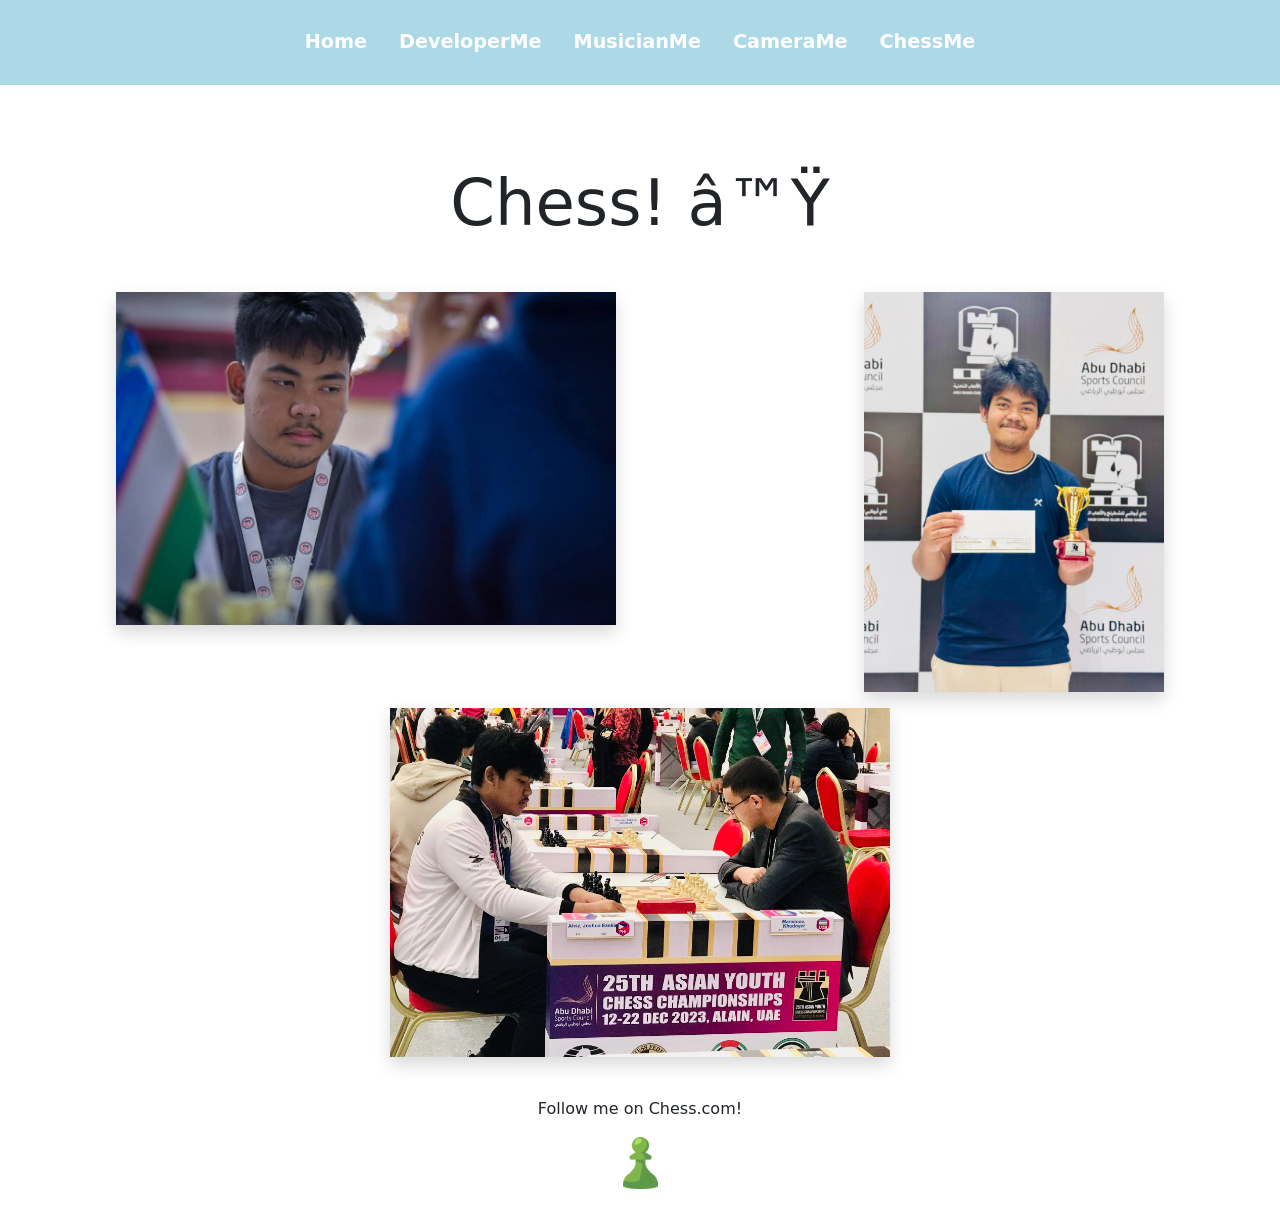
<file: chess.html>
<!doctype html>

<html lang="en">
  <head>
    <meta name="viewport" content="width=device-width, initial-scale=1.0" />

    <meta property="og:title" content="Joshua Alviz - Homepage" />
    <meta property="og:description" content="Portfolio website, about me :)" />
    <meta
      property="og:image"
      content="https://emlud68.github.io/homepage/images/ogimage.png"
    />
    <meta property="og:type" content="website" />

    <meta name="twitter:card" content="summary_large_image" />
    <meta
      name="twitter:url"
      content="https://emlud68.github.io/homepage/developer.html"
    />
    <meta name="twitter:title" content="Joshua Alviz - Homepage" />
    <meta name="twitter:description" content="Portfolio website, about me :)" />
    <meta
      name="twitter:image"
      content="https://emlud68.github.io/homepage/images/ogimage.png"
    />
    <link
      href="https://cdn.jsdelivr.net/npm/bootstrap@5.3.8/dist/css/bootstrap.min.css"
      rel="stylesheet"
      integrity="sha384-sRIl4kxILFvY47J16cr9ZwB07vP4J8+LH7qKQnuqkuIAvNWLzeN8tE5YBujZqJLB"
      crossorigin="anonymous"
    />
    <script
      src="https://cdn.jsdelivr.net/npm/bootstrap@5.3.8/dist/js/bootstrap.bundle.min.js"
      integrity="sha384-FKyoEForCGlyvwx9Hj09JcYn3nv7wiPVlz7YYwJrWVcXK/BmnVDxM+D2scQbITxI"
      crossorigin="anonymous"
    ></script>
    <link href="styles.css" rel="stylesheet" />
    <title>My Webpage</title>
  </head>

  <body>
    <nav id="nav-container">
      <ul class="nav justify-content-center">
        <li class="nav-item">
          <a class="nav-link" href="index.html">Home</a>
        </li>
        <li class="nav-item">
          <a class="nav-link" href="developer.html">DeveloperMe</a>
        </li>
        <li class="nav-item">
          <a class="nav-link" href="musician.html">MusicianMe</a>
        </li>
        <li class="nav-item">
          <a class="nav-link" href="camera.html">CameraMe</a>
        </li>
        <li class="nav-item">
          <a class="nav-link" href="chess.html">ChessMe</a>
        </li>
      </ul>
    </nav>
    <div>
      <section class="artistic-section">
        <h2 class="display-3">Chess! ♟</h2>
        <div class="flex-showcase">
          <div class="insta-horizontal shadow">
            <img
              class="fit-container"
              src="images/chess2.jpg"
              alt="chess-me1"
            />
          </div>
          <div class="insta shadow">
            <img
              class="fit-container"
              src="images/chess1.jpg"
              alt="chess-me1"
            />
          </div>
          <div class="insta-horizontal shadow">
            <img
              class="fit-container"
              src="images/chess3.jpg"
              alt="chess-me2"
            />
          </div>
        </div>
      </section>
      <section class="music-follow-us">
        <p>Follow me on Chess.com!</p>
        <div class="social-strip">
          <a href="https://www.chess.com/member/robothand78">
            <img src="images/Chess.com.png" alt="chess.com" width="35" />
          </a>
        </div>
      </section>
    </div>

    <script>
      const nav = document.getElementById("nav-container");
      const SCROLL_THRESHOLD = 50;

      window.addEventListener("scroll", () => {
        if (window.scrollY > SCROLL_THRESHOLD) {
          nav.classList.add("nav-hidden");
        } else {
          nav.classList.remove("nav-hidden");
        }
      });
    </script>
  </body>
</html>
</file>
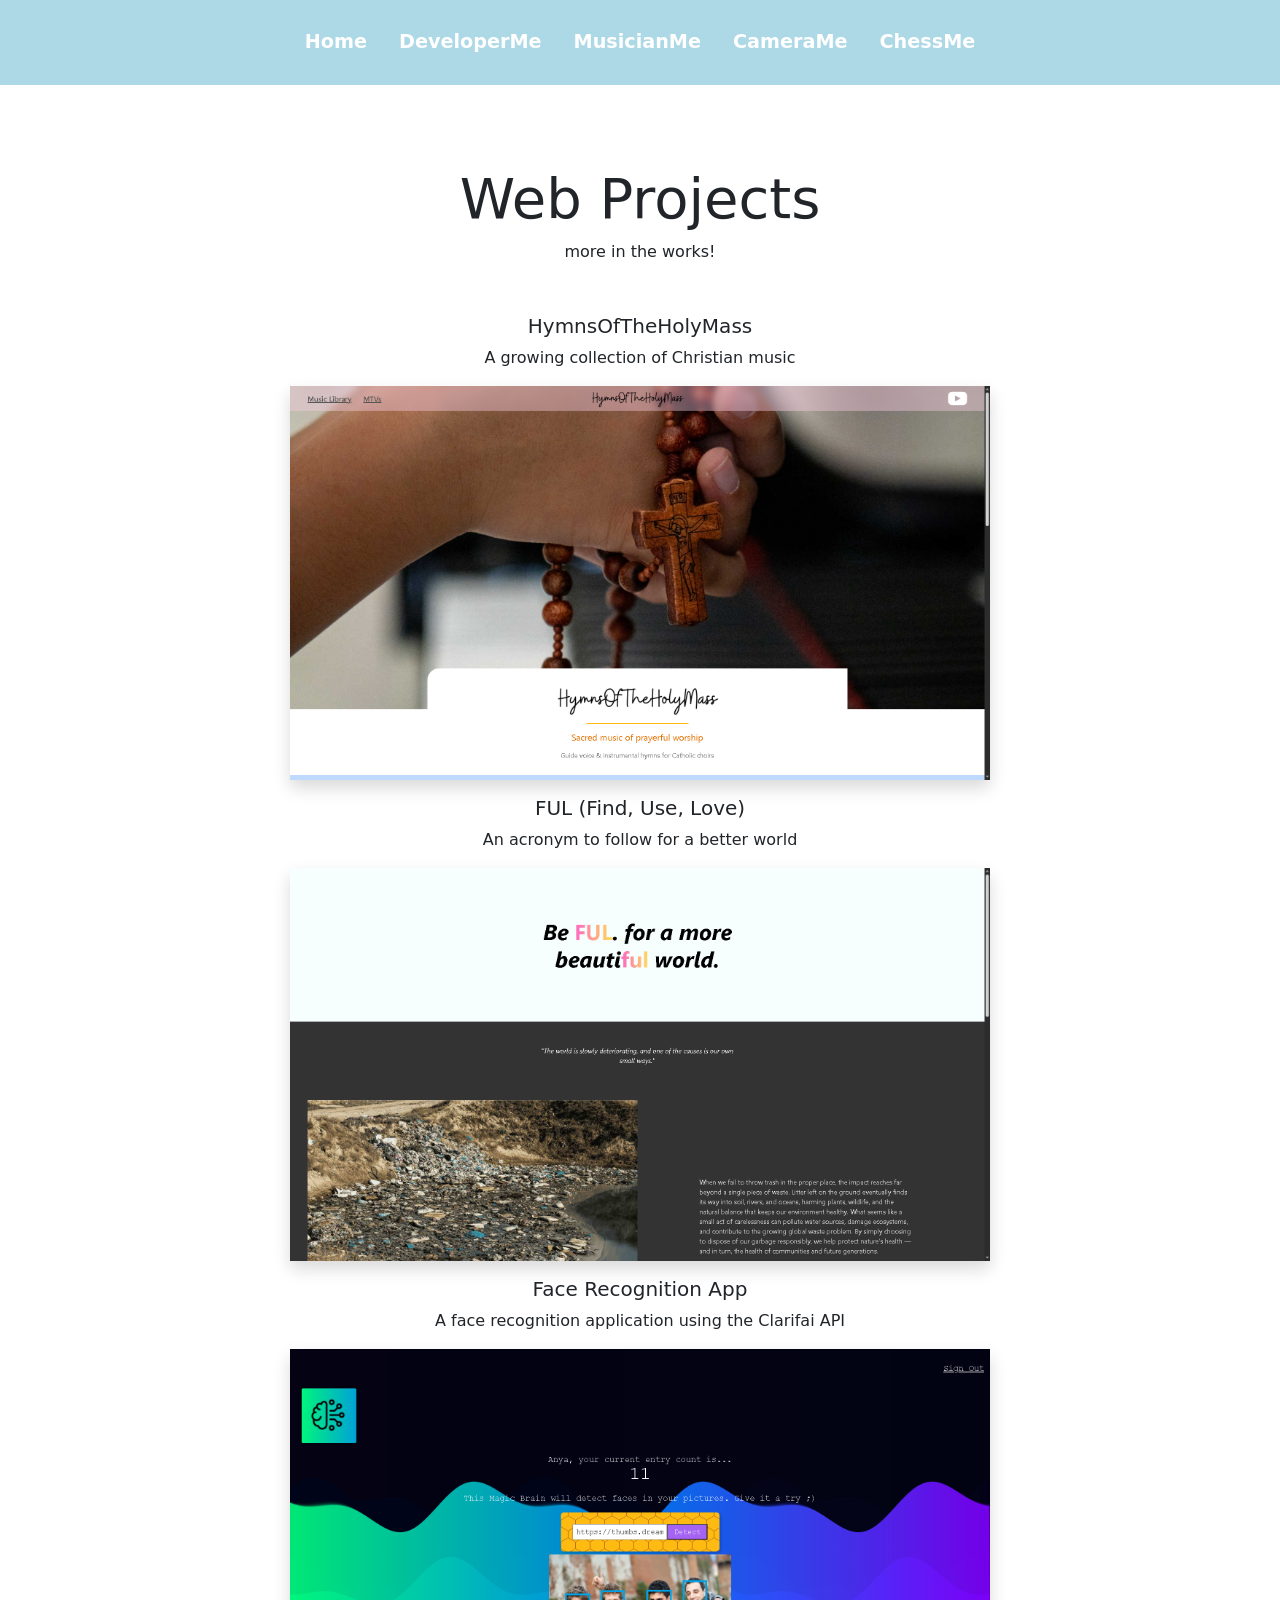
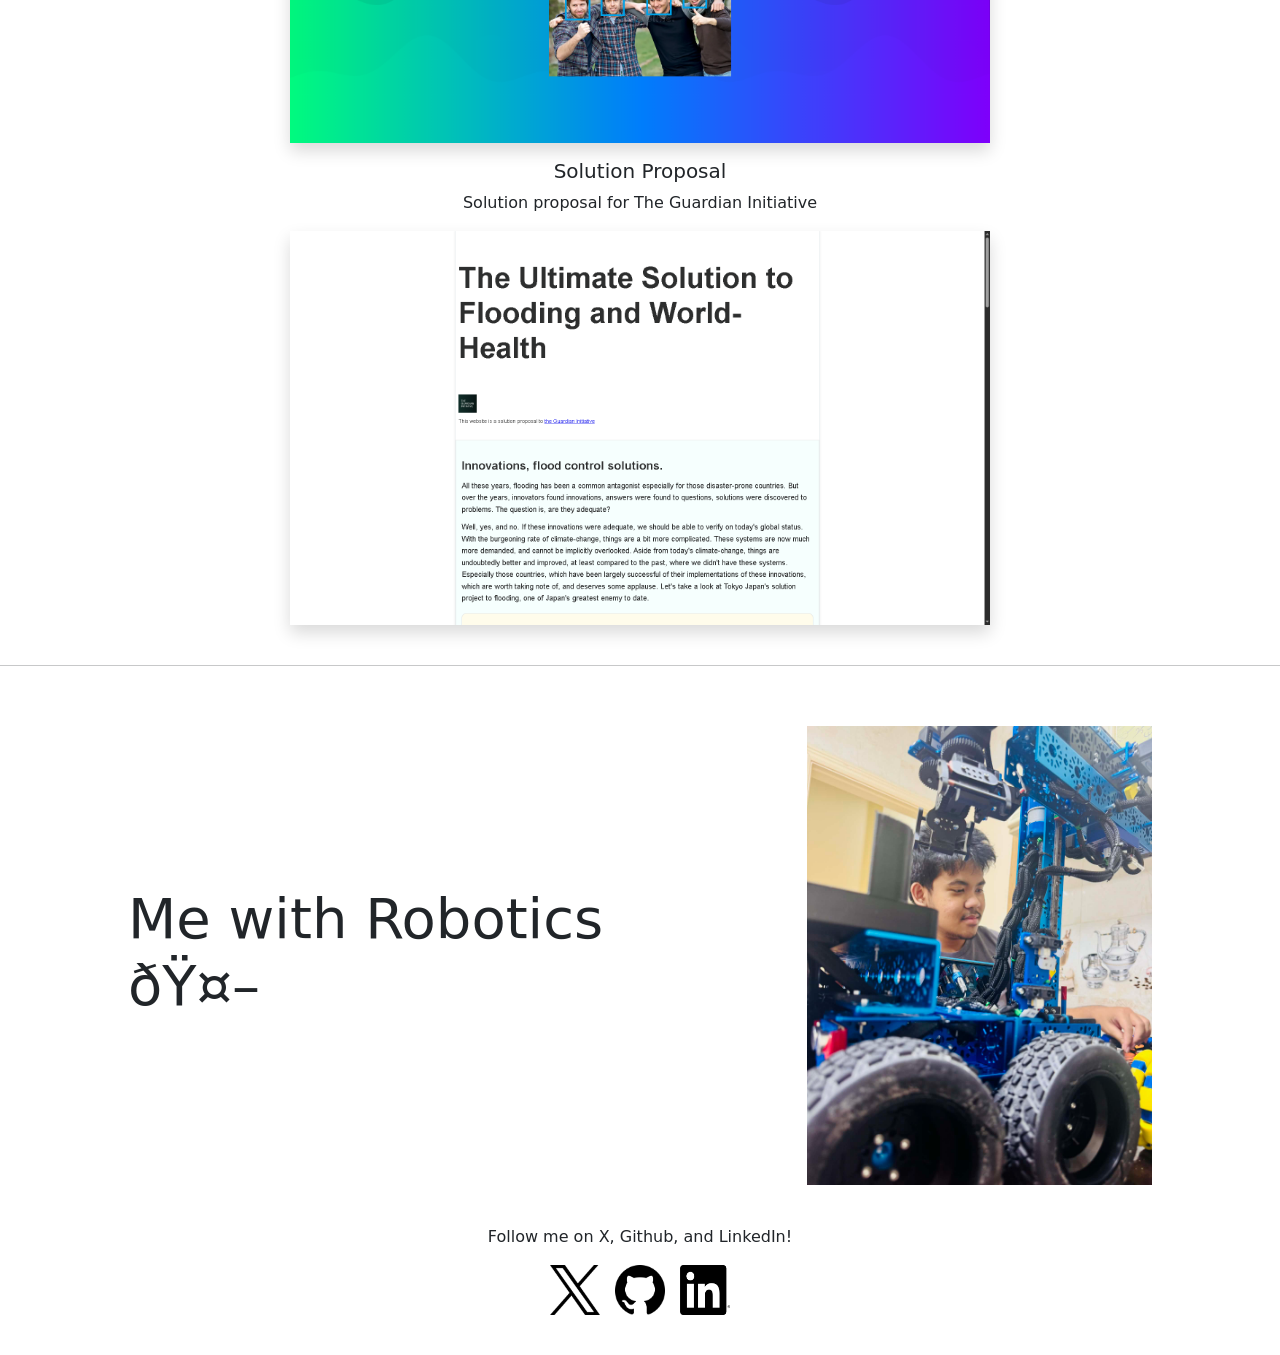
<file: developer.html>
<!doctype html>

<html lang="en">
  <meta name="viewport" content="width=device-width, initial-scale=1.0" />

  <meta property="og:title" content="Joshua Alviz - Homepage" />
  <meta property="og:description" content="Portfolio website, about me :)" />
  <meta
    property="og:image"
    content="https://emlud68.github.io/homepage/images/ogimage.png"
  />
  <meta property="og:type" content="website" />

  <meta name="twitter:card" content="summary_large_image" />
  <meta
    name="twitter:url"
    content="https://emlud68.github.io/homepage/developer.html"
  />
  <meta name="twitter:title" content="Joshua Alviz - Homepage" />
  <meta name="twitter:description" content="Portfolio website, about me :)" />
  <meta
    name="twitter:image"
    content="https://emlud68.github.io/homepage/images/ogimage.png"
  />
  <head>
    <link
      href="https://cdn.jsdelivr.net/npm/bootstrap@5.3.8/dist/css/bootstrap.min.css"
      rel="stylesheet"
      integrity="sha384-sRIl4kxILFvY47J16cr9ZwB07vP4J8+LH7qKQnuqkuIAvNWLzeN8tE5YBujZqJLB"
      crossorigin="anonymous"
    />
    <script
      src="https://cdn.jsdelivr.net/npm/bootstrap@5.3.8/dist/js/bootstrap.bundle.min.js"
      integrity="sha384-FKyoEForCGlyvwx9Hj09JcYn3nv7wiPVlz7YYwJrWVcXK/BmnVDxM+D2scQbITxI"
      crossorigin="anonymous"
    ></script>
    <link href="styles.css" rel="stylesheet" />
    <title>My Webpage</title>
  </head>

  <body>
    <nav id="nav-container">
      <ul class="nav justify-content-center">
        <li class="nav-item">
          <a class="nav-link" href="index.html">Home</a>
        </li>
        <li class="nav-item">
          <a class="nav-link" href="developer.html">DeveloperMe</a>
        </li>
        <li class="nav-item">
          <a class="nav-link" href="musician.html">MusicianMe</a>
        </li>
        <li class="nav-item">
          <a class="nav-link" href="camera.html">CameraMe</a>
        </li>
        <li class="nav-item">
          <a class="nav-link" href="chess.html">ChessMe</a>
        </li>
      </ul>
    </nav>

    <section class="artistic-section">
      <h2 class="display-4">Web Projects</h2>
      <p>more in the works!</p>
      <div class="flex-showcase">
        <div>
          <h5>HymnsOfTheHolyMass</h5>
          <p>A growing collection of Christian music</p>
          <div class="large-image shadow">
            <a href="https://www.hymnsoftheholymass.com/">
              <img
                class="fit-container"
                src="images/hymnsoftheholymass.png"
                alt="project1"
              />
            </a>
          </div>
        </div>
        <div>
          <h5>FUL (Find, Use, Love)</h5>
          <p>An acronym to follow for a better world</p>
          <div class="large-image shadow">
            <a href="https://emlud68.github.io/FUL/">
              <img class="fit-container" src="images/ful.png" alt="project2" />
            </a>
          </div>
        </div>
        <div>
          <h5>Face Recognition App</h5>
          <p>A face recognition application using the Clarifai API</p>
          <div class="large-image shadow">
            <a href="https://face-recognition-application-1hrx.onrender.com/">
              <img
                class="fit-container"
                src="images/facerecognitionbrain.png"
                alt="project4"
              />
            </a>
          </div>
        </div>
        <div>
          <h5>Solution Proposal</h5>
          <p>Solution proposal for The Guardian Initiative</p>
          <div class="large-image shadow">
            <a
              href="https://emlud68.github.io/solution-to-flooding-and-world-health/"
            >
              <img
                class="fit-container"
                src="images/guardianinitiative.png"
                alt="project3"
              />
            </a>
          </div>
        </div>
      </div>
    </section>
    <hr />
    <div id="main">
      <br />
      <section class="hero-container">
        <div class="hero-description">
          <h2 class="display-4">Me with Robotics 🤖</h2>
        </div>
        <div class="hero-photo">
          <img src="images/robotics.jpg" alt="meb-building-robot" />
        </div>
      </section>
    </div>
    <section class="music-follow-us">
      <p>Follow me on X, Github, and LinkedIn!</p>
      <div class="social-strip">
        <a href="https://x.com/alviz_josh">
          <img src="images/X.png" alt="x" width="50" height="50" />
        </a>
        <a href="https://github.com/emlud68">
          <img src="images/Github.png" alt="github" width="50" height="50" />
        </a>
        <a href="https://www.linkedin.com/in/joshalviz/">
          <img
            src="images/LinkedIn.png"
            alt="linkedin"
            width="50"
            height="50"
          />
        </a>
      </div>
    </section>

    <script>
      const nav = document.getElementById("nav-container");
      const SCROLL_THRESHOLD = 50;

      window.addEventListener("scroll", () => {
        if (window.scrollY > SCROLL_THRESHOLD) {
          nav.classList.add("nav-hidden");
        } else {
          nav.classList.remove("nav-hidden");
        }
      });
    </script>
  </body>
</html>
</file>
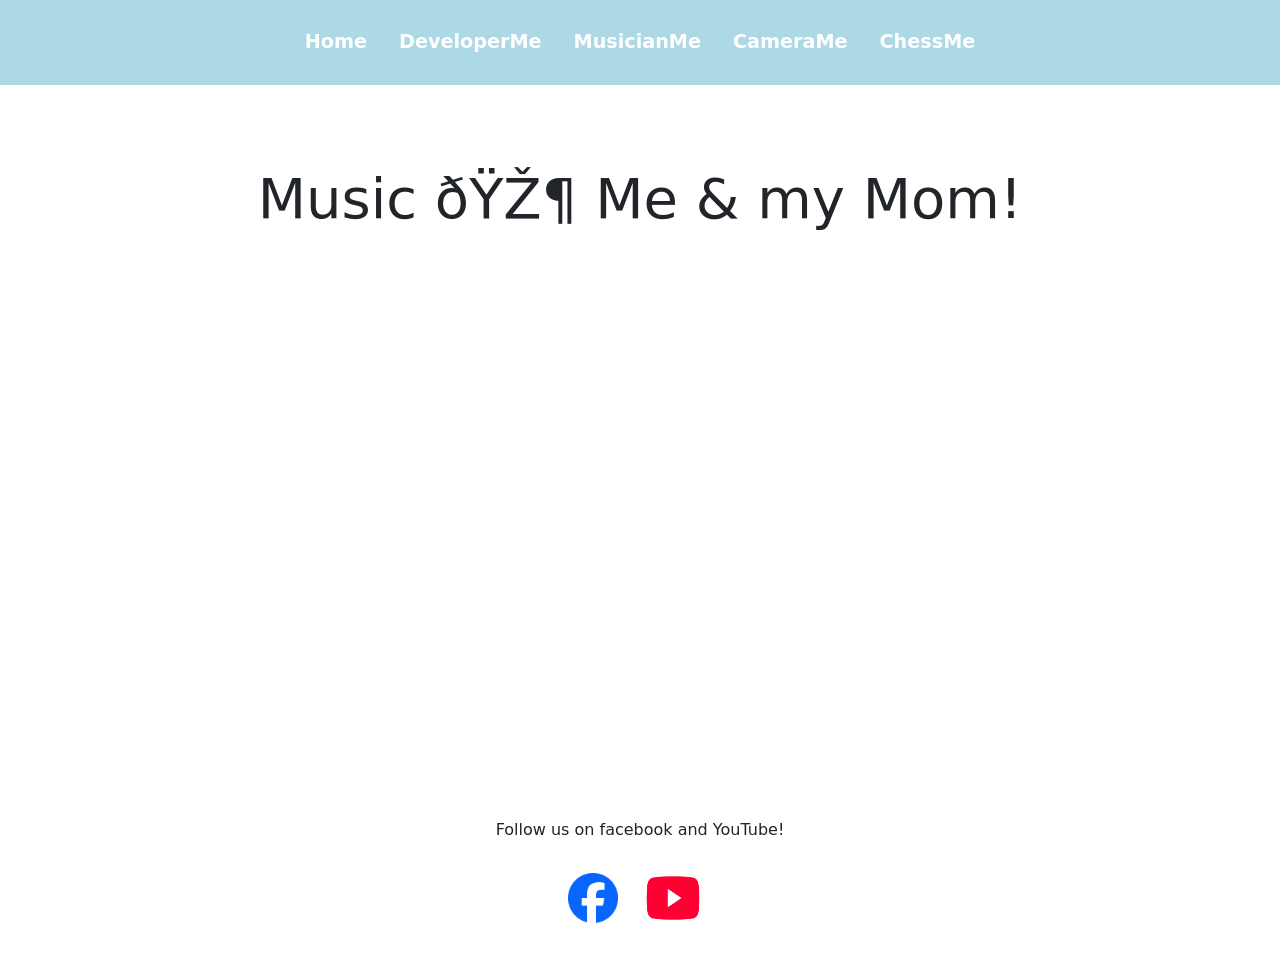
<file: musician.html>
<!doctype html>

<html lang="en">
  <head>
    <meta name="viewport" content="width=device-width, initial-scale=1.0" />

    <meta property="og:title" content="Joshua Alviz - Homepage" />
    <meta property="og:description" content="Portfolio website, about me :)" />
    <meta
      property="og:image"
      content="https://emlud68.github.io/homepage/images/ogimage.png"
    />
    <meta property="og:type" content="website" />

    <meta name="twitter:card" content="summary_large_image" />
    <meta
      name="twitter:url"
      content="https://emlud68.github.io/homepage/developer.html"
    />
    <meta name="twitter:title" content="Joshua Alviz - Homepage" />
    <meta name="twitter:description" content="Portfolio website, about me :)" />
    <meta
      name="twitter:image"
      content="https://emlud68.github.io/homepage/images/ogimage.png"
    />
    <link
      href="https://cdn.jsdelivr.net/npm/bootstrap@5.3.8/dist/css/bootstrap.min.css"
      rel="stylesheet"
      integrity="sha384-sRIl4kxILFvY47J16cr9ZwB07vP4J8+LH7qKQnuqkuIAvNWLzeN8tE5YBujZqJLB"
      crossorigin="anonymous"
    />
    <script
      src="https://cdn.jsdelivr.net/npm/bootstrap@5.3.8/dist/js/bootstrap.bundle.min.js"
      integrity="sha384-FKyoEForCGlyvwx9Hj09JcYn3nv7wiPVlz7YYwJrWVcXK/BmnVDxM+D2scQbITxI"
      crossorigin="anonymous"
    ></script>
    <link href="styles.css" rel="stylesheet" />
    <title>My Webpage</title>
  </head>

  <body>
    <nav id="nav-container">
      <ul class="nav justify-content-center">
        <li class="nav-item">
          <a class="nav-link" href="index.html">Home</a>
        </li>
        <li class="nav-item">
          <a class="nav-link" href="developer.html">DeveloperMe</a>
        </li>
        <li class="nav-item">
          <a class="nav-link" href="musician.html">MusicianMe</a>
        </li>
        <li class="nav-item">
          <a class="nav-link" href="camera.html">CameraMe</a>
        </li>
        <li class="nav-item">
          <a class="nav-link" href="chess.html">ChessMe</a>
        </li>
      </ul>
    </nav>
    <div>
      <section class="artistic-section">
        <h2 class="display-4">Music 🎶 Me & my Mom!</h2>
        <div class="solo">
          <iframe
            src="https://www.facebook.com/plugins/video.php?height=314&href=https%3A%2F%2Fwww.facebook.com%2Freel%2F1372810494648631%2F&show_text=false&width=560&t=0"
            style="border: none; overflow: hidden"
            scrolling="no"
            frameborder="0"
            allowfullscreen="true"
            allow="
              autoplay;
              clipboard-write;
              encrypted-media;
              picture-in-picture;
              web-share;
            "
            allowfullscreen="true"
          ></iframe>
        </div>
      </section>

      <section class="music-follow-us">
        <p>Follow us on facebook and YouTube!</p>
        <div class="social-strip">
          <a href="https://www.facebook.com/mother.and.sons.music/">
            <img
              src="images/Facebook.png"
              alt="facebook"
              width="50"
              height="50"
            />
          </a>
          <a href="https://www.youtube.com/@motherandsons1214">
            <img
              src="images/YouTube.png"
              alt="youtube"
              width="80"
              height="80"
            />
          </a>
        </div>
      </section>
    </div>

    <script>
      const nav = document.getElementById("nav-container");
      const SCROLL_THRESHOLD = 50;

      window.addEventListener("scroll", () => {
        if (window.scrollY > SCROLL_THRESHOLD) {
          nav.classList.add("nav-hidden");
        } else {
          nav.classList.remove("nav-hidden");
        }
      });
    </script>
  </body>
</html>
</file>
<file: styles.css>
*,
*::before,
*::after {
  box-sizing: border-box;
}

#main {
  width: 60%;
  margin: 0 auto;
}

@media (max-width: 1400px) {
  #main {
    width: 80%;
  }
}

@media (max-width: 920px) {
  #main {
    width: 90%;
  }
}

@media (max-width: 800px) {
  #main {
    width: 95%;
  }
}

.hero-container {
  display: flex;
  justify-content: space-between;
  align-items: center;
  margin-top: 20px;
  margin-left: auto;
  margin-right: auto;
  gap: 4rem;
}

.hero-photo {
  flex: 0 1 auto;
  min-width: 0;
  height: auto;
}

.hero-photo img {
  width: 100%;
  height: auto;
  display: block;
  max-width: 350px;
}

img {
  flex: 0 1 auto;
  min-width: 0;
}

.hero-description {
  flex: 0 1 auto;
  min-width: 0;
}

.about-me {
  text-align: center;

  p {
    text-align: left;
  }
}

section {
  margin: 40px 0;
}

button {
  margin-bottom: 40px;
}

#nav-container {
  padding: 20px 0;
  position: sticky;
  top: 0;
  width: 100%;
  z-index: 1000;
  background-color: lightblue;
  transition: transform 0.3s ease;

  a {
    color: white;
    font-weight: bold;
    font-size: 1.2rem;
  }
}

#nav-container.nav-hidden {
  transform: translateY(-100%);
}

.artistic-section {
  margin-top: 80px;
  text-align: center;
}

.flex-showcase {
  display: flex;
  flex-wrap: wrap;
  justify-content: space-around;
  align-items: start;
  gap: 1rem;
  margin-top: 50px;
}

.large-image {
  max-width: 700px;
}

.insta {
  max-width: 300px;
}

.insta-horizontal {
  width: 100%;
  max-width: 500px;
  min-width: 0;
  overflow: hidden;
}

.fit-container {
  width: 100%;
  min-width: 0;
  height: auto;
  display: block;
}

.solo {
  max-width: 900px;
  margin: 40px auto 0;
}

iframe {
  width: 100% !important;
  min-width: 0 !important;
  display: block;
  aspect-ratio: 16 / 9;
}

.music-follow-us {
  display: flex;
  flex-direction: column;
  justify-content: center;
  text-align: center;
}

.social-strip {
  display: flex;
  align-items: center;
  justify-content: center;
  gap: 15px;
}

.robotics {
  display: flex;
  justify-content: space-between;
  align-items: center;
  margin-top: 20px;
  text-align: left;
}

.robotics-photo-container {
  max-width: 450px;
}

.shadow {
  box-shadow: 10px 10px 5px black;
}

.chess-header-photo-container {
  max-width: 450px;

  img {
    border-radius: 30%;
  }
}

.square-crop {
  aspect-ratio: 1 / 1;
  object-fit: cover;
}

.text-right {
  text-align: right;
}

.circle {
  border-radius: 50%;
}
</file>
